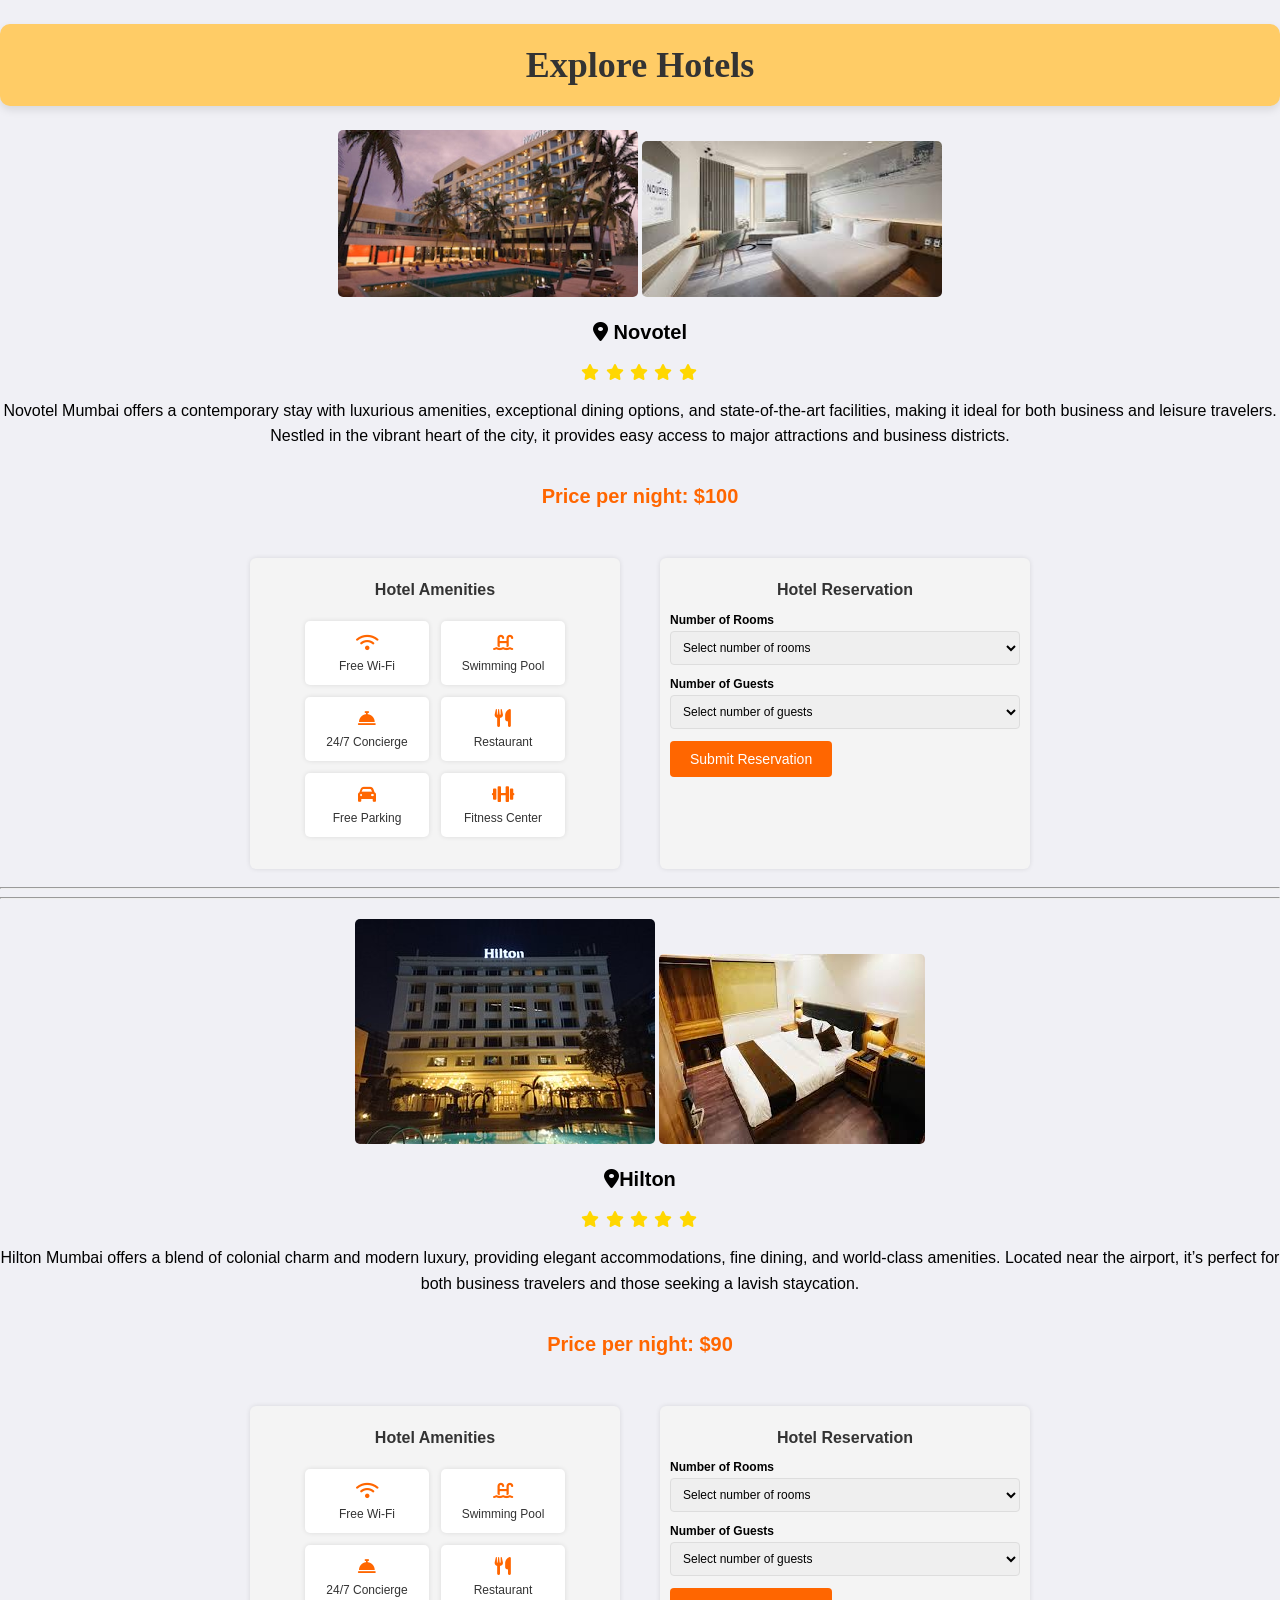
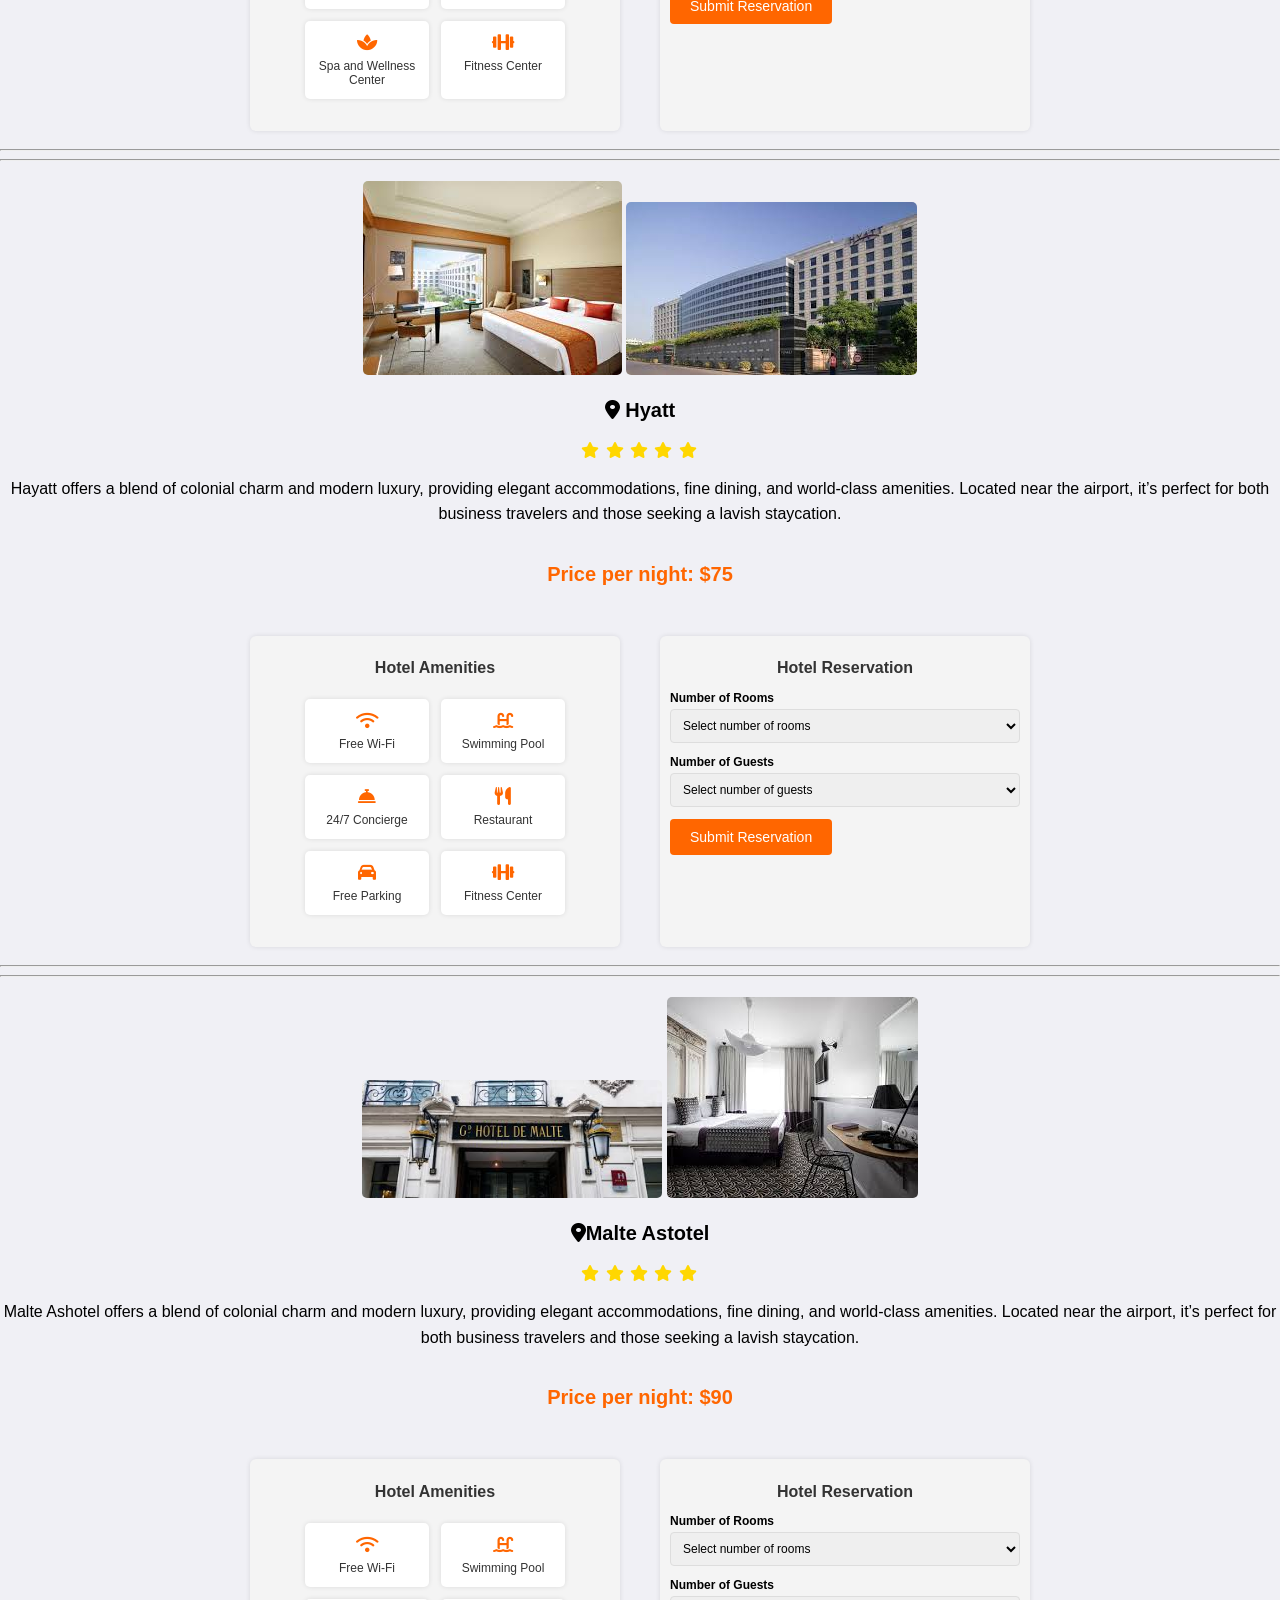
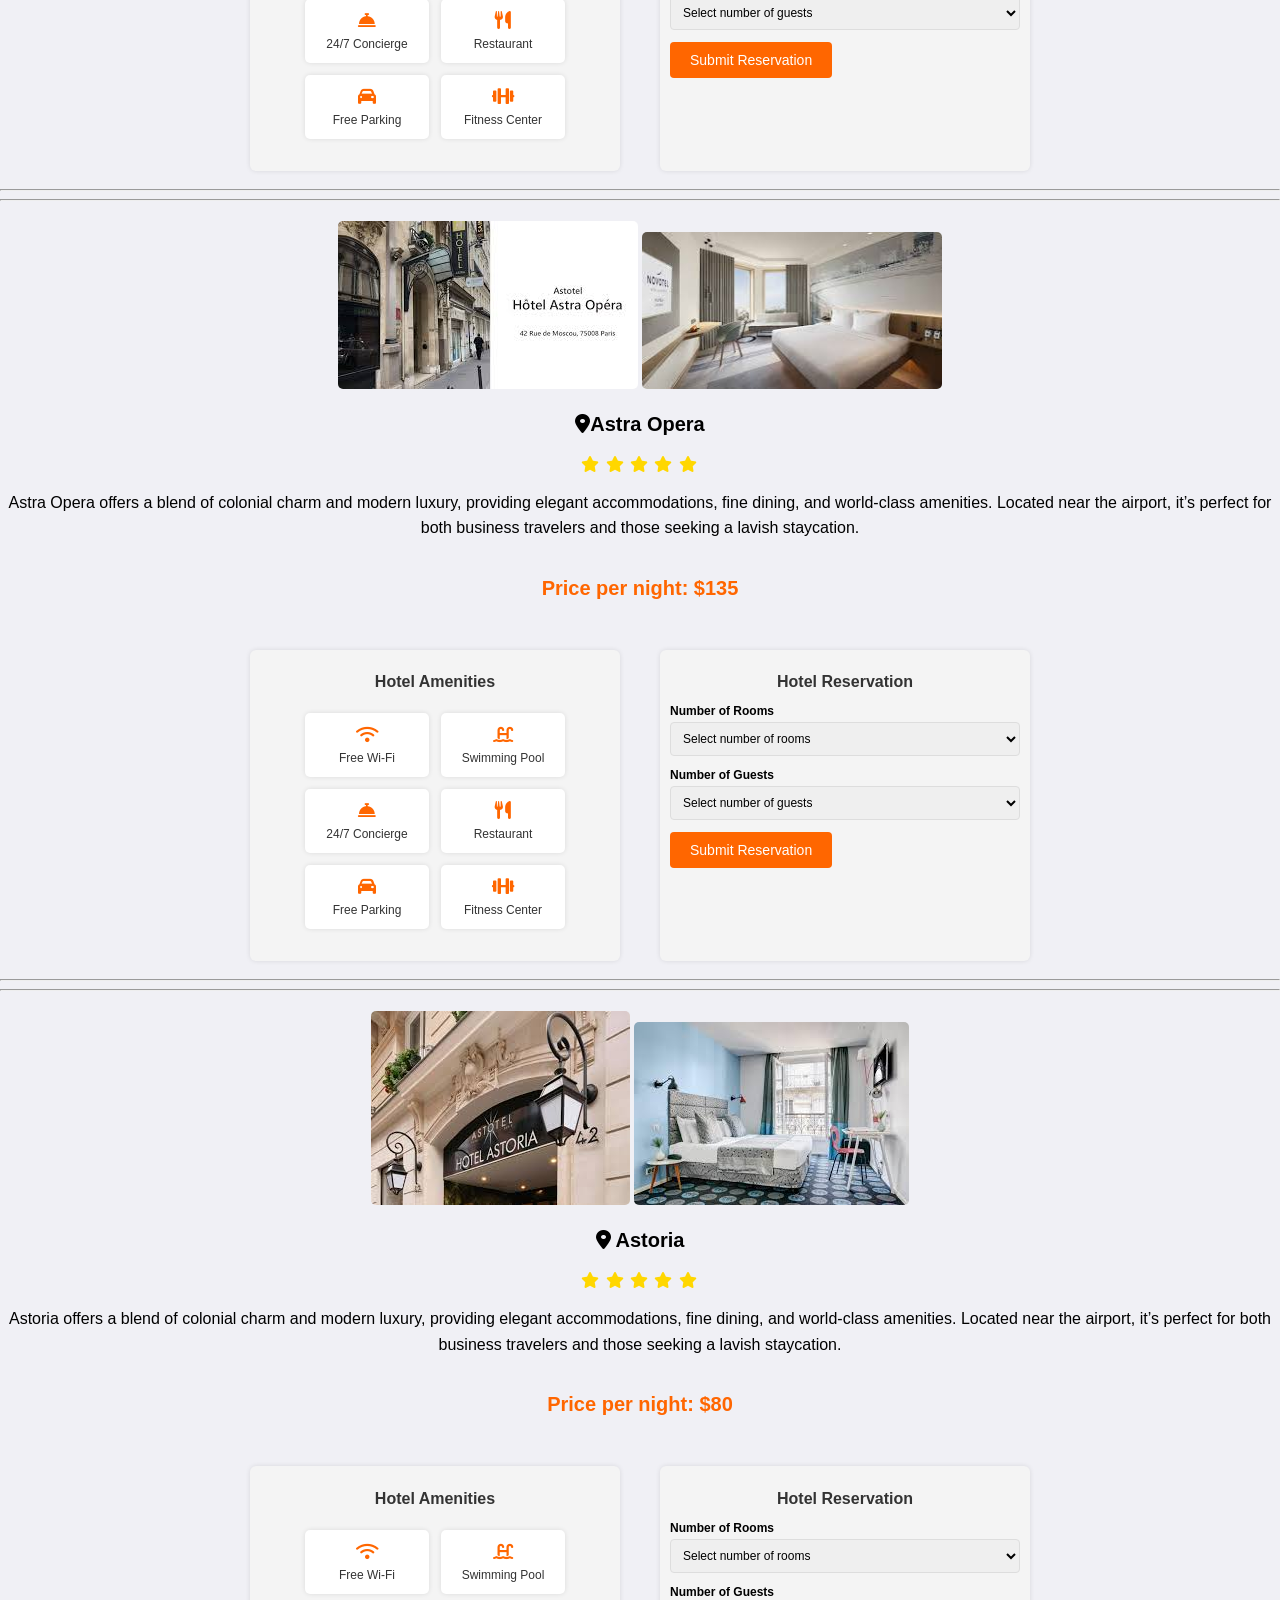
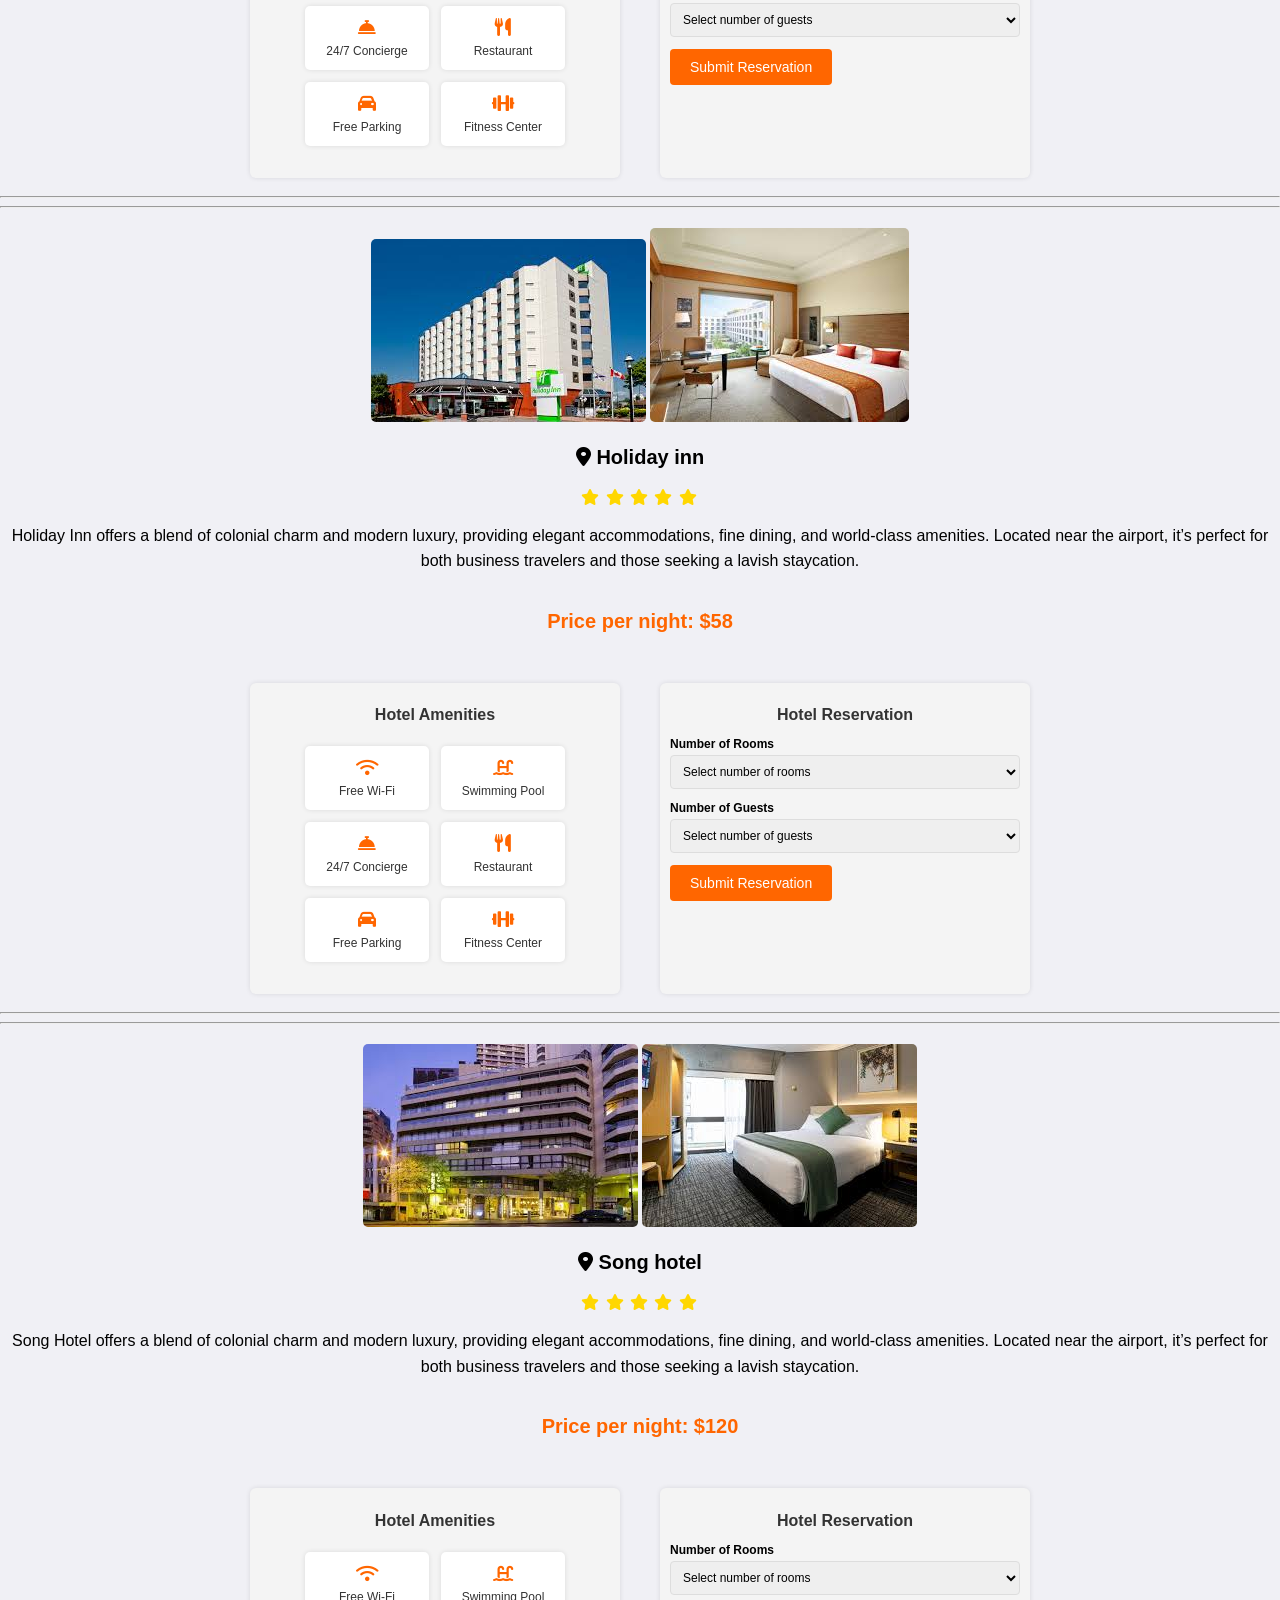
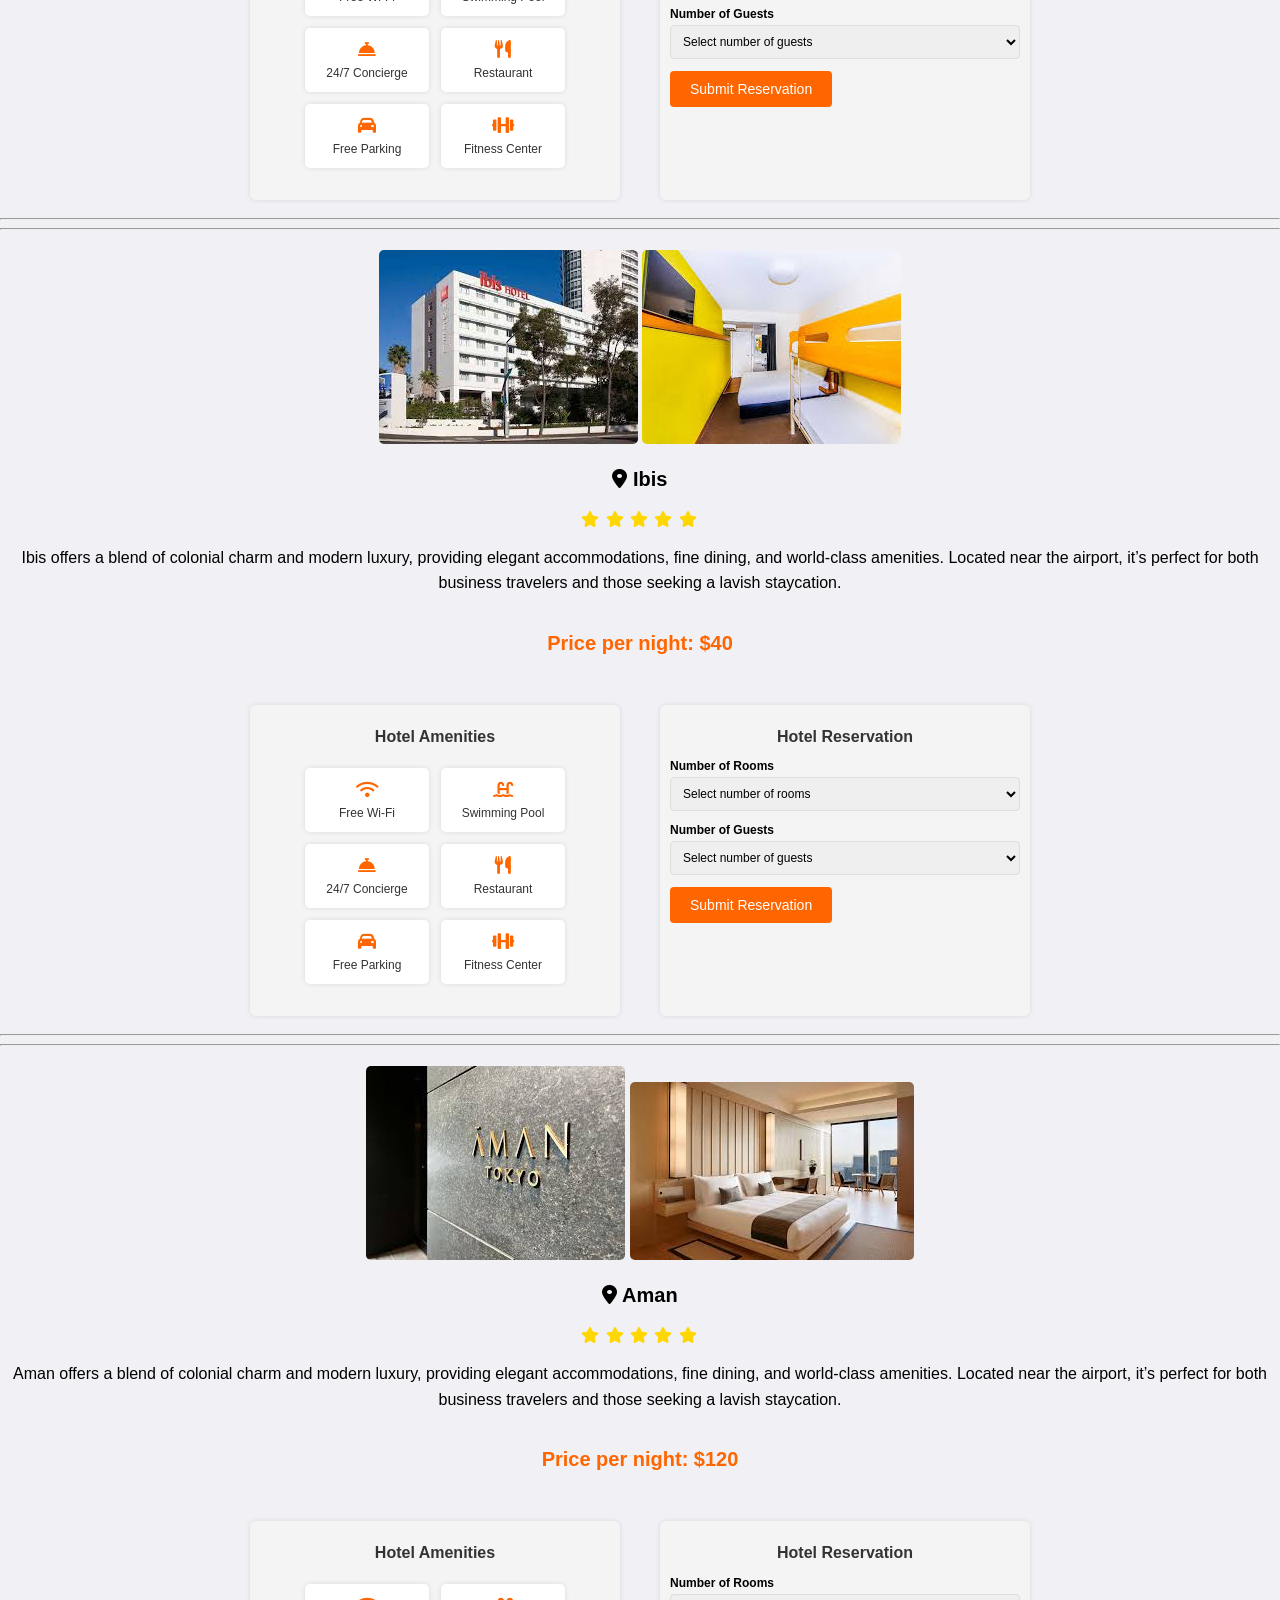
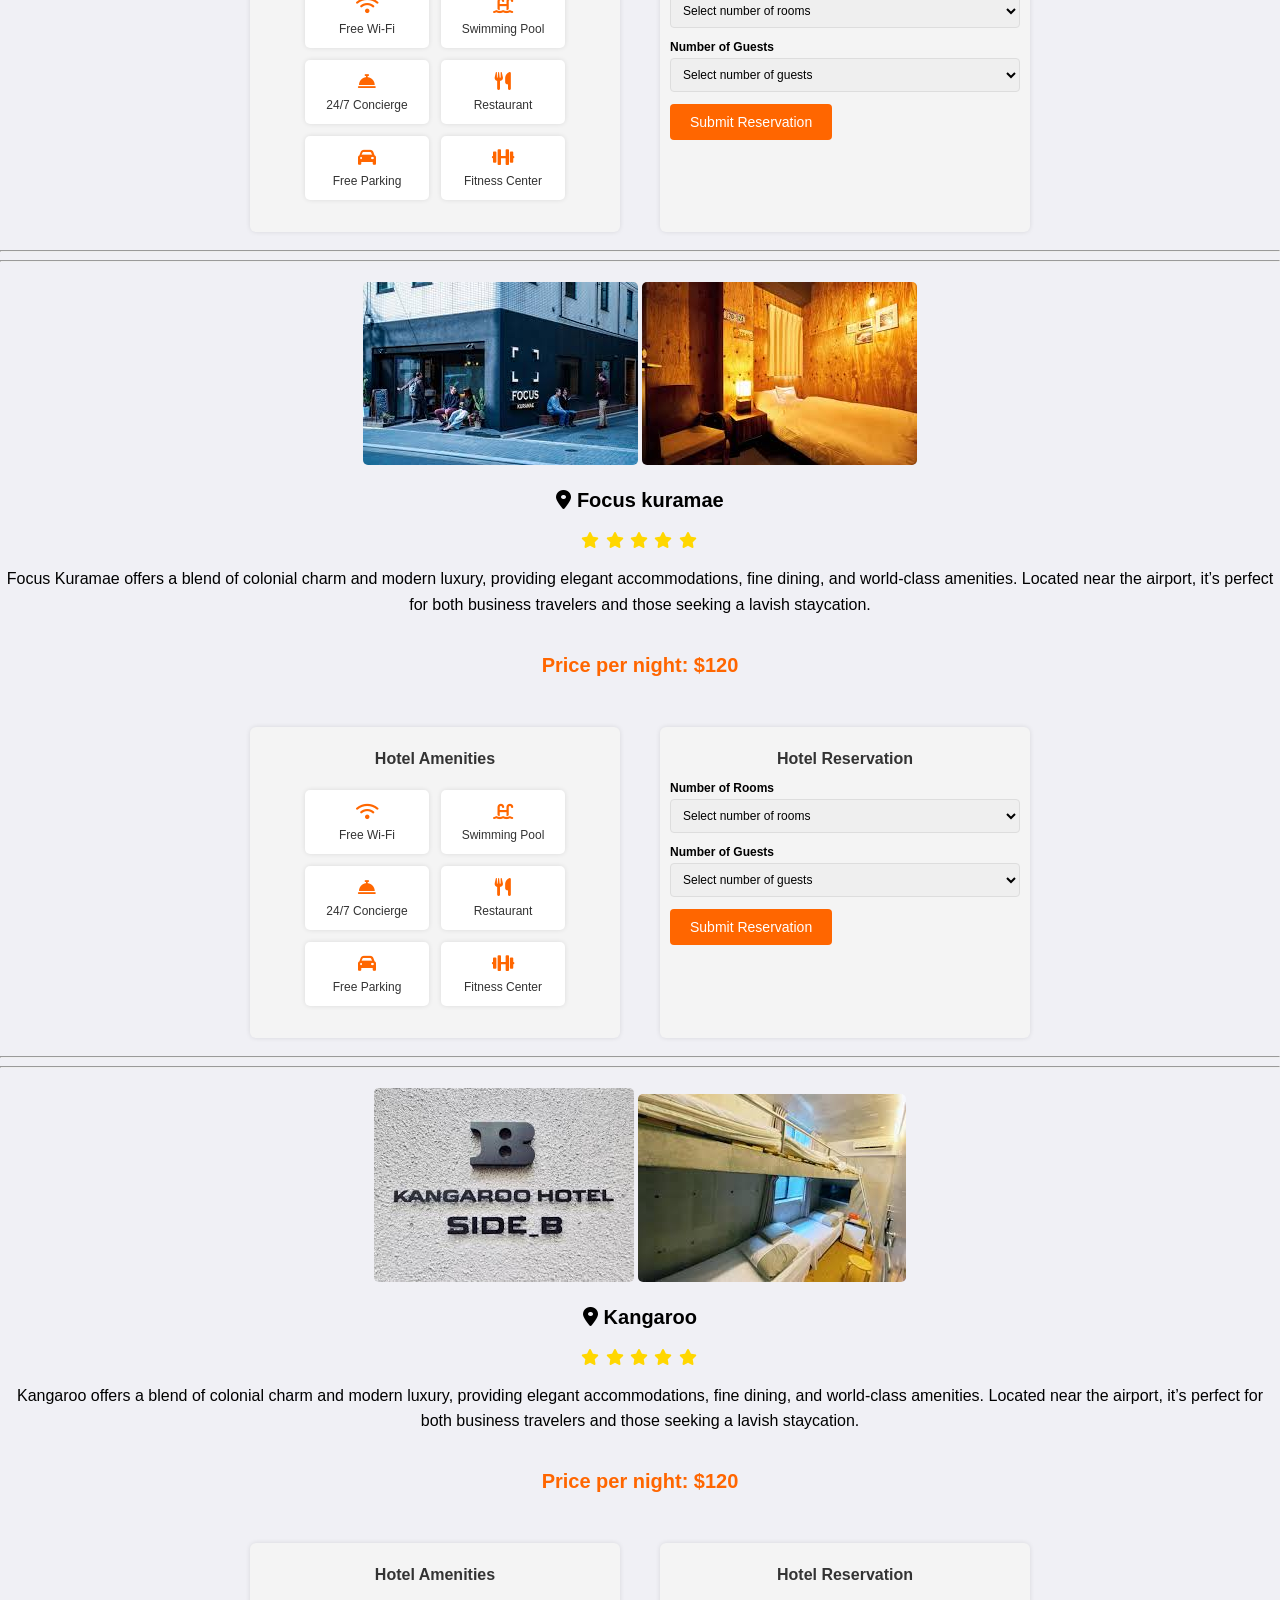
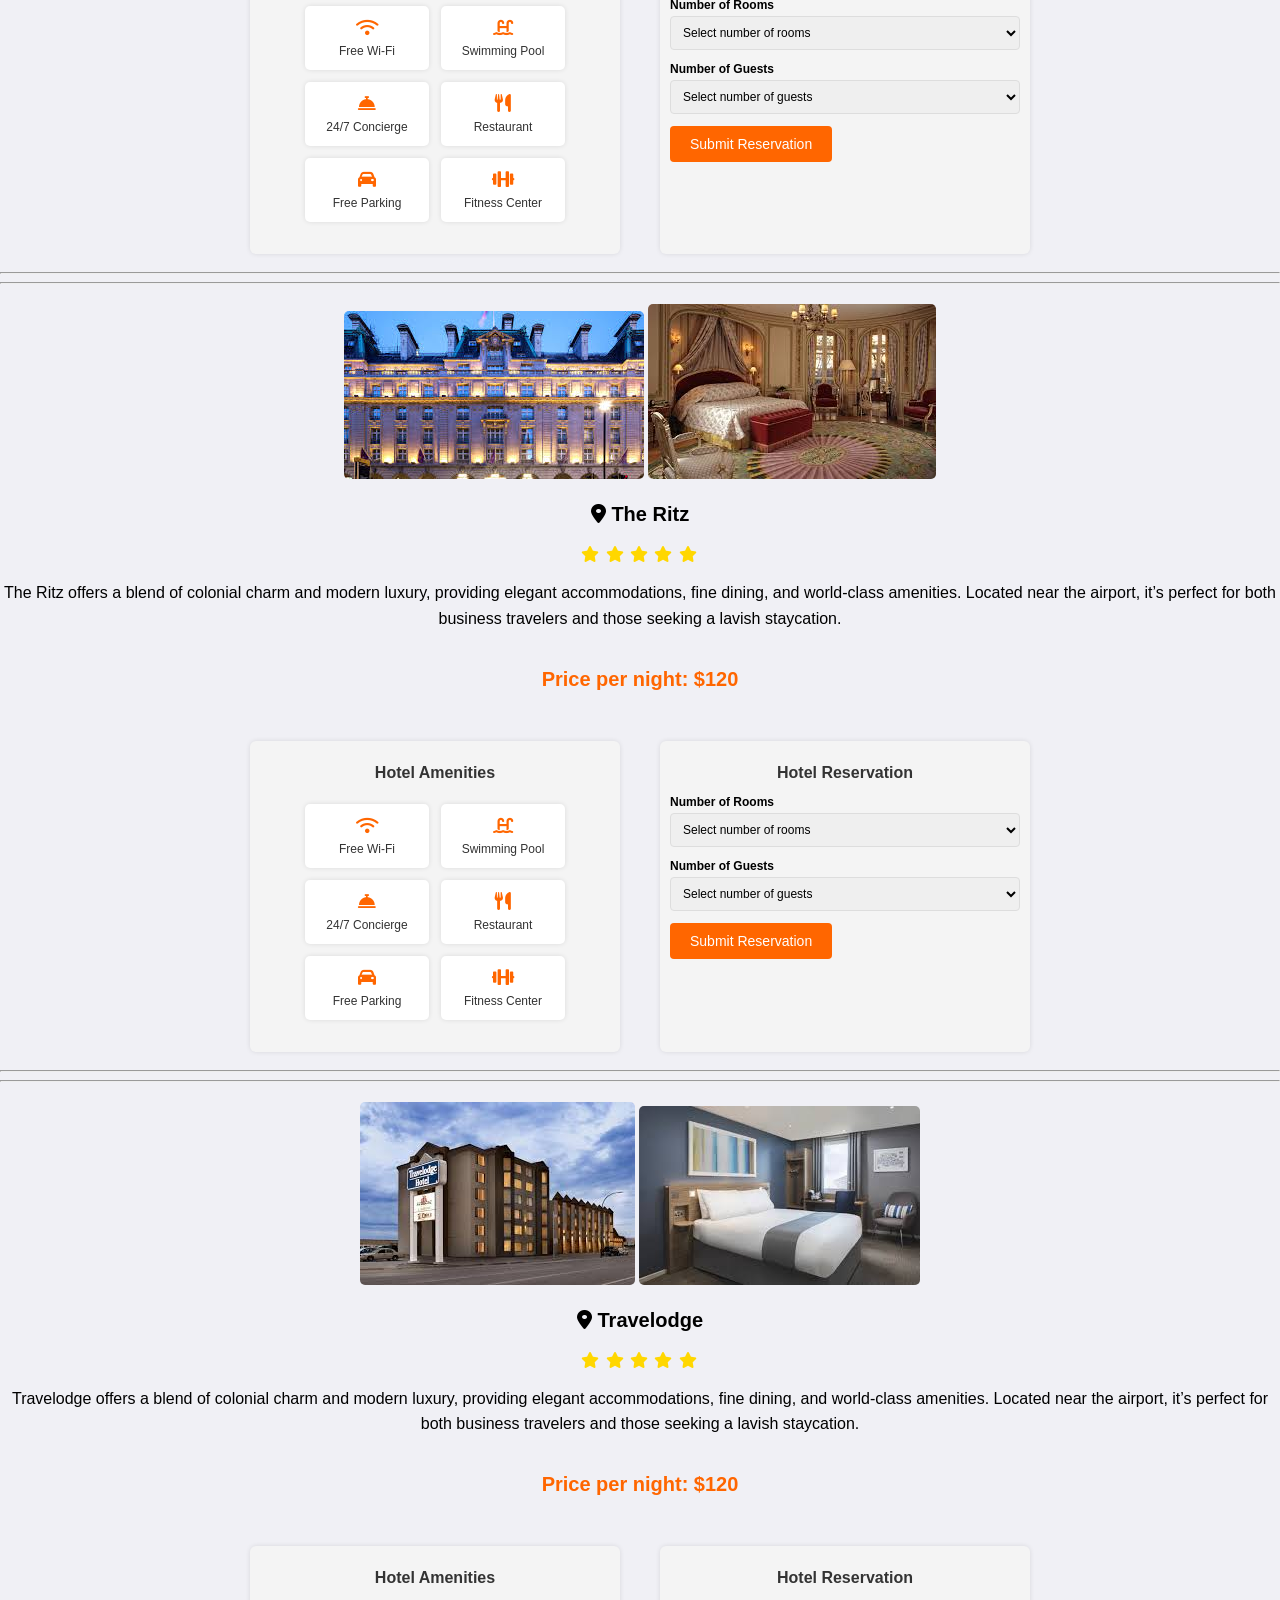
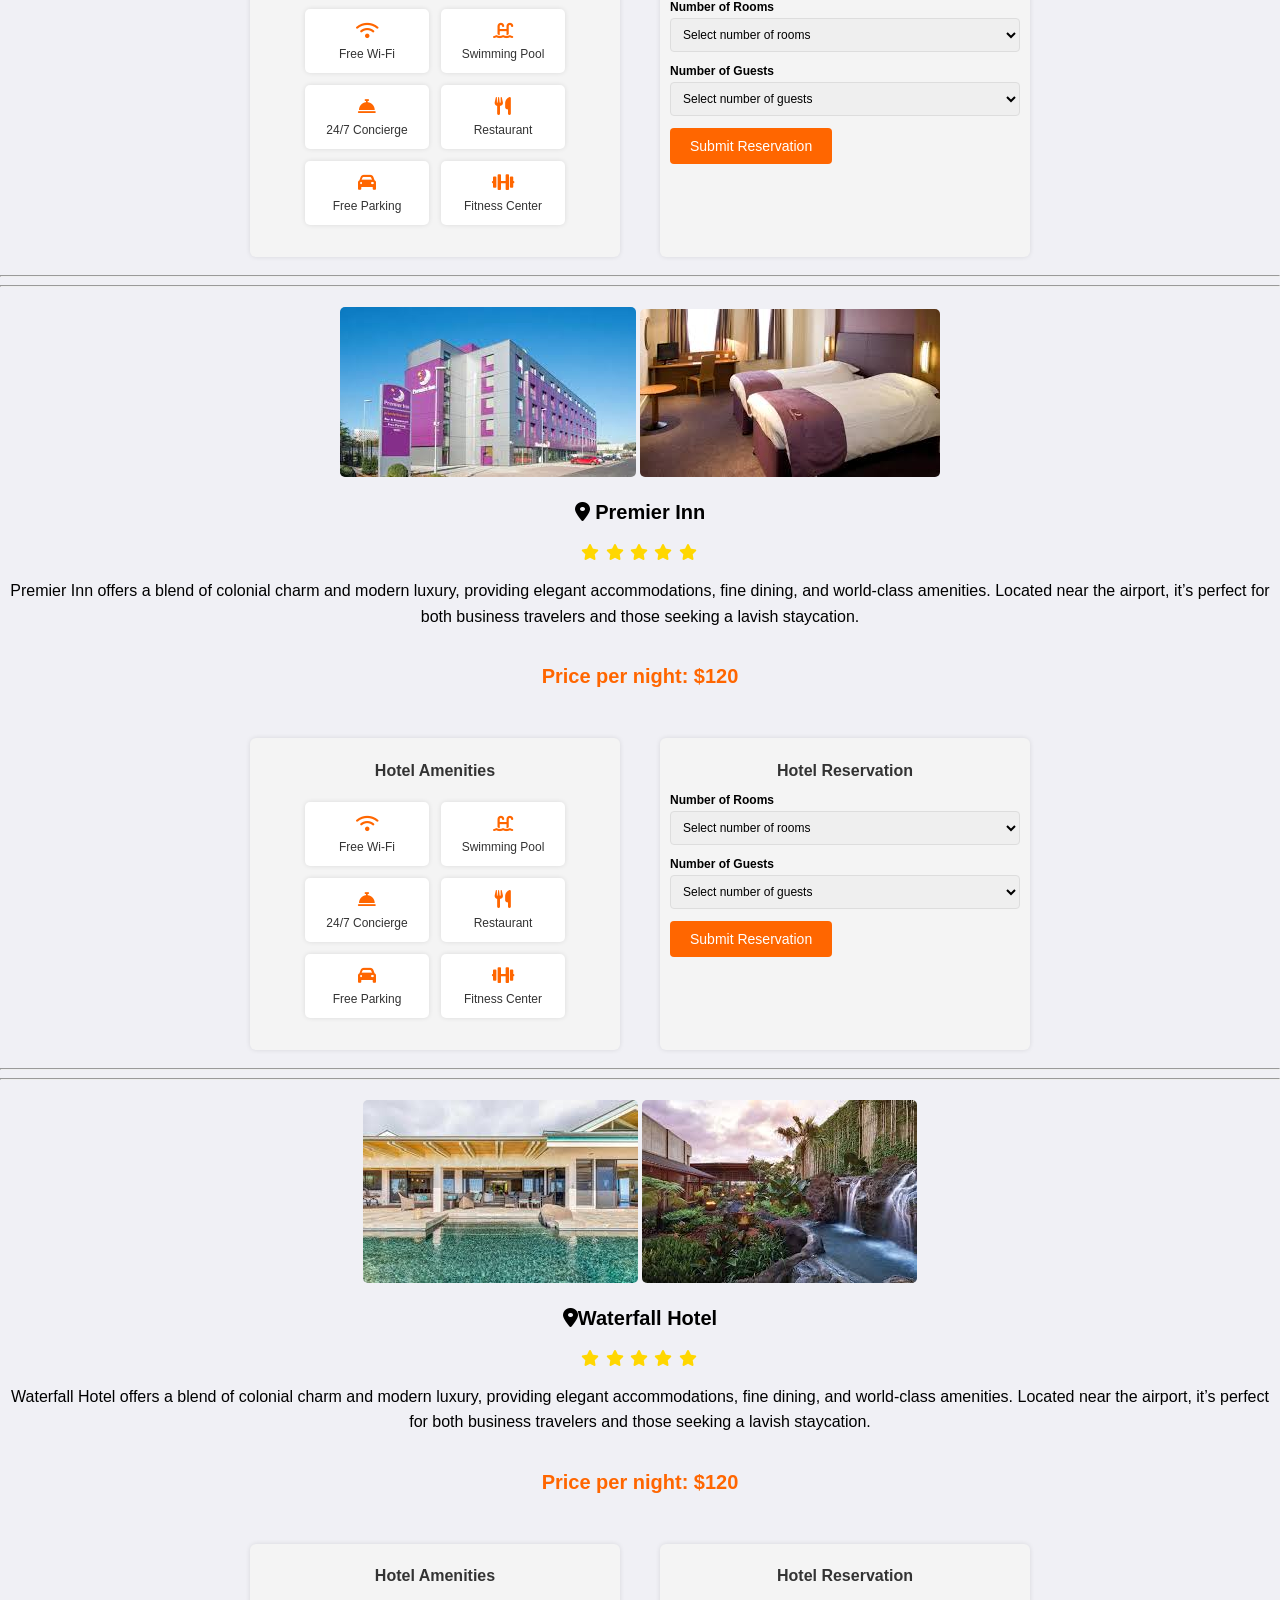
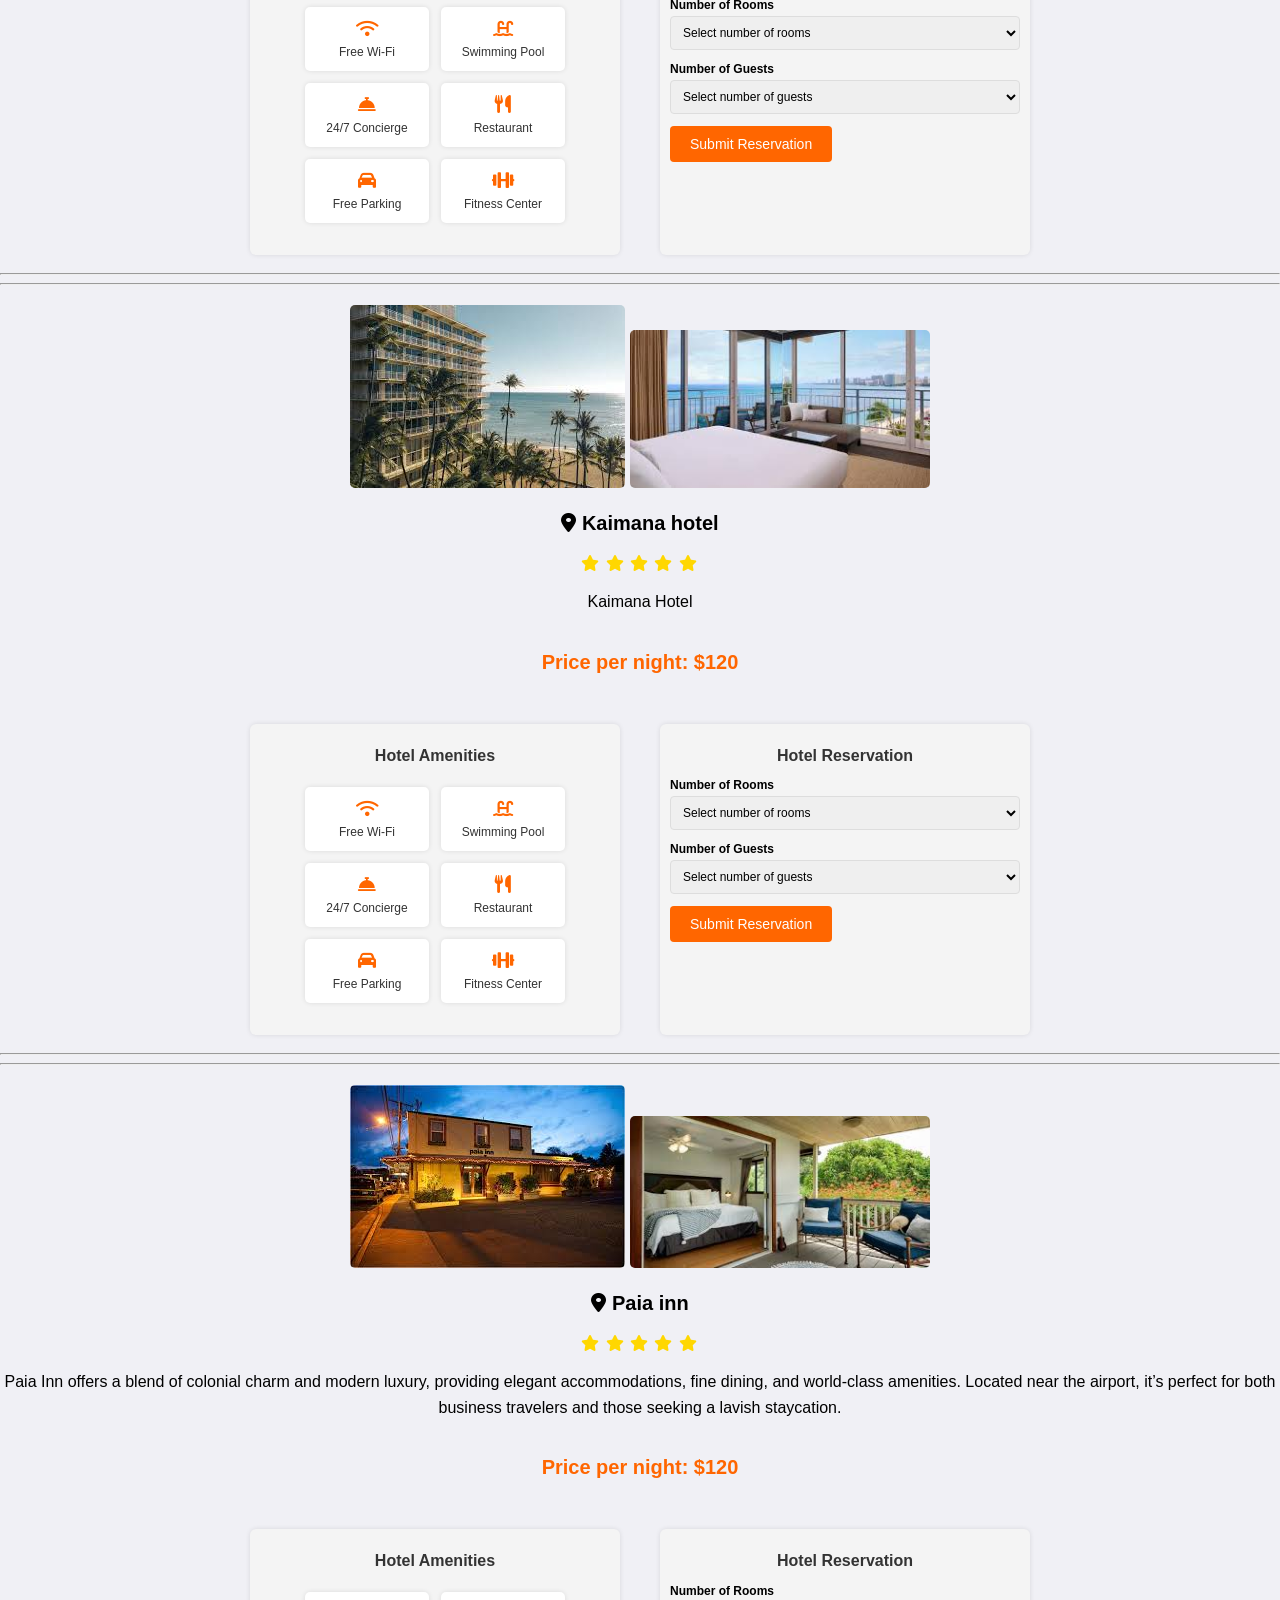
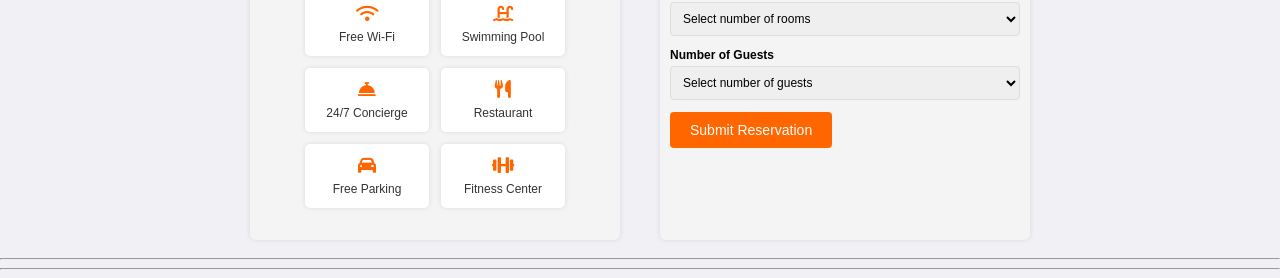
<file: VS/bookingPage.html>
<!DOCTYPE html>
<html lang="en">
<head>
    <meta charset="UTF-8">
    <meta http-equiv="X-UA-Compatible" content="IE=edge">
    <meta name="viewport" content="width=device-width, initial-scale=1.0">
    <title>Hotel Booking Page</title>
    <style>
 body {
          font-family: Arial, sans-serif;
          background-color: #f0f0f5; /* Light background color */
          margin: 0;
          padding: 0;
       }

       .container {
          display: flex;
          flex-direction: column; /* Stack items vertically */
          align-items: center; /* Center items horizontally */
          gap: 20px; /* Space between items */
          margin-top: 20px;
       }

       .container img {
          max-width: 300px; /* Set a width for the images */
          height: auto;
          border-radius: 5px;
       }

       .content {
          text-align: center; /* Center text within the content */
       }

       .stars i {
          color: #FFD700; /* Gold color for the stars */
          margin-right: 2px;
       }

       .content h3 {
          margin-top: 0;
          font-size: 20px;
       }

       p {
          line-height: 1.6; /* Better readability */
       }

       /* Add background color and styling for the heading */
       h1 {
          background-color: #ffcc66; /* Light yellow background */
          color: #333;
          padding: 20px;
          font-size: 36px;
          text-align: center;
          font-family: 'Georgia', serif; /* Elegant font for a fashionable look */
          border-radius: 10px;
          box-shadow: 0 4px 8px rgba(0, 0, 0, 0.1);
       }

       /* Centering section for amenities and reservation */
       .centered-section {
          display: flex;
          justify-content: center; /* Center the child elements */
          gap: 20px; /* Space between the two boxes */
          margin-top: 20px;
          width: 100%; /* Allow the section to take full width */
       }

       .amenities-section,
       .reservation-form {
          flex: 1; /* Allow both sections to take equal space */
          padding: 10px;
          background-color: #f4f4f4;
          margin: 10px; /* Adjust margin for spacing */
          border-radius: 6px;
          max-width: 350px; /* Set a max width for both boxes */
          box-shadow: 0 0 5px rgba(0, 0, 0, 0.1);
       }

       .amenities-section h2,
       .reservation-form h2 {
          text-align: center;
          color: #333;
          font-size: 16px;
       }

       .amenities-list {
          display: flex;
          flex-wrap: wrap;
          justify-content: center;
          list-style-type: none;
          padding: 0;
       }

       .amenities-list li {
          background-color: #fff;
          margin: 6px;
          padding: 12px;
          border-radius: 5px;
          box-shadow: 0 0 5px rgba(0, 0, 0, 0.1);
          width: 100px;
          text-align: center;
       }

       .amenities-list li i {
          font-size: 18px;
          color: orange;
        /* Orange color for amenities symbols */
       }
       .form-group {
            margin-bottom: 12px;
        }
        .form-group label {
            display: block;
            margin-bottom: 4px;
            font-weight: bold;
            font-size: 12px;
        }
        .form-group input, 
        .form-group select {
            width: 100%;
            padding: 8px;
            font-size: 12px;
            border: 1px solid #ddd;
            border-radius: 4px;

        }


       /* Price styling */
       .price {
          color: var(--orange); /* Orange color for the price */
          font-weight: bold;
          font-size: 18px;
       }
    </style>
    <link rel="stylesheet" href="https://cdnjs.cloudflare.com/ajax/libs/font-awesome/6.0.0-beta3/css/all.min.css">
</head>
<body>

<h1>Explore Hotels</h1>

<div class="container">
    <!-- Centered Images -->
    <div class="box">
        <img src="Novotel outside.jpg" alt="Novotel Room">
        <img src="Novotel inside.jpg" alt="Novotel Inside">
    </div>

    <!-- Content Section -->
    <div class="content">
        <h3><i class="fas fa-map-marker-alt"></i> Novotel</h3>
        <div class="stars">
            <i class="fas fa-star"></i>
            <i class="fas fa-star"></i>
            <i class="fas fa-star"></i>
            <i class="fas fa-star"></i>
            <i class="fas fa-star"></i>
        </div>
        <p>
            Novotel Mumbai offers a contemporary stay with luxurious amenities, exceptional dining options, and state-of-the-art facilities, making it ideal for both business and leisure travelers. Nestled in the vibrant heart of the city, it provides easy access to major attractions and business districts.
        </p>
    </div>
    
    <!-- Price Section -->
    <div class="content">
        <h3><span style="color: #FF6600;"> Price per night: $100</span></h3> <!-- Example price -->
    </div>
</div>

<!-- Centering section for side-by-side alignment -->
<div class="centered-section">
    <div class="amenities-section">
        <h2>Hotel Amenities</h2>
        <ul class="amenities-list">
            <li>
                <i class="fas fa-wifi"></i>
                <span>Free Wi-Fi</span>
            </li>
            <li>
                <i class="fas fa-swimming-pool"></i>
                <span>Swimming Pool</span>
            </li>
            <li>
                <i class="fas fa-concierge-bell"></i>
                <span>24/7 Concierge</span>
            </li>
            <li>
                <i class="fas fa-utensils"></i>
                <span>Restaurant</span>
            </li>
            <li>
                <i class="fas fa-car"></i>
                <span>Free Parking</span>
            </li>
            <li>
                <i class="fas fa-dumbbell"></i>
                <span>Fitness Center</span>
            </li>
        </ul>
    </div>

    <div class="reservation-form">
        <h2>Hotel Reservation</h2>
        
        <form action="#" method="POST">
            <!-- Number of Rooms -->
            <div class="form-group">
                <label for="rooms">Number of Rooms</label>
                <select id="rooms" name="rooms" required>
                    <option value="">Select number of rooms</option>
                    <option value="1">1 Room</option>
                    <option value="2">2 Rooms</option>
                    <option value="3">3 Rooms</option>
                    <option value="4">4 Rooms</option>
                    <option value="5">5 Rooms</option>
                    <option value="6">6 Rooms</option>
                </select>
            </div>

            <!-- Number of Guests -->
            <div class="form-group">
                <label for="guests">Number of Guests</label>
                <select id="guests" name="guests" required>
                    <option value="">Select number of guests</option>
                    <option value="1">1 Guest</option>
                    <option value="2">2 Guests</option>
                    <option value="3">3 Guests</option>
                    <option value="4">4 Guests</option>
                    <option value="5">5 Guests</option>
                    <option value="6">6 Guests</option>
                    <option value="7">7 Guests</option>
                    <option value="8">8 Guests</option>
                </select>
            </div>

            <!-- Submit Button 
            <form action="customer_details.html" method="GET">
            <div class="form-group">
    
                <button type="submit"> Submit Reservation</button>
            </div>-->
            <style>
                .btn {
                    display: inline-block;
                    background-color: #FF6600; /* Orange color */
                    color: white;
                    padding: 10px 20px;
                    text-align: center;
                    text-decoration: none;
                    font-size: 14px;
                    border-radius: 4px;
                    cursor: pointer;
                    border: none;
                }
            
                .btn:hover {
                    background-color: #e65c00; /* Darker shade of orange on hover */
                }
            </style>
            <a href="customer_details.html" class="btn">Submit Reservation</a>

        </form>
        
    </div>
</div>

</body>
</html>


    <style>
        body {
            font-family: Arial, sans-serif;
        }
        .container {
            display: flex;
            flex-direction: column; /* Stack items vertically */
            align-items: center; /* Center items horizontally */
            gap: 20px; /* Space between items */
            margin-top: 20px;
        }
        .container img {
            max-width: 300px; /* Set a width for the images */
            height: auto;
            border-radius: 5px;
        }
        .content {
            text-align: center; /* Center text within the content */
        }
        .stars i {
            color: #FFD700; /* Gold color for the stars */
            margin-right: 2px;
        }
        .content h3 {
            margin-top: 0;
        }
        p {
            line-height: 1.6; /* Better readability */
        }

        /* Centering section for amenities and reservation */
        .amenities-list i {
    color: #FF6600 !important; /* Force the orange color for all icons */
}

.amenities-list li {
    background-color: #fff;
    margin: 6px;
    padding: 12px;
    border-radius: 5px;
    box-shadow: 0 0 5px rgba(0, 0, 0, 0.1);
    width: 100px;
    text-align: center;
    color: #333;
}

.amenities-list li span {
    display: block;
    margin-top: 6px;
    font-size: 12px;
    color: #333;
}

        .form-group {
            margin-bottom: 12px;
        }
        .form-group label {
            display: block;
            margin-bottom: 4px;
            font-weight: bold;
            font-size: 12px;
        }
        .form-group input, 
        .form-group select {
            width: 100%;
            padding: 8px;
            font-size: 12px;
            border: 1px solid #ddd;
            border-radius: 4px;
        }
       
    </style>
    <link rel="stylesheet" href="https://cdnjs.cloudflare.com/ajax/libs/font-awesome/6.0.0-beta3/css/all.min.css">
</head>
<body>

<hr><hr>
</body>

<div class="container">
    <!-- Centered Images -->
    <div class="box">
        <img src="hilton outside.jpg" alt="hilton outside">
        <img src="hilton inside.jpeg" alt="hilton inside">
    </div>

    <!-- Content Section -->
    <div class="content">
        <h3><i class="fas fa-map-marker-alt"></i>Hilton </h3>
        <div class="stars">
            <i class="fas fa-star"></i>
            <i class="fas fa-star"></i>
            <i class="fas fa-star"></i>
            <i class="fas fa-star"></i>
            <i class="fas fa-star"></i>
        </div>
        <p>
            Hilton Mumbai offers a blend of colonial charm and modern luxury, providing elegant accommodations, fine dining, and world-class amenities. Located near the airport, it’s perfect for both business travelers and those seeking a lavish staycation.
        </p>
    </div>
    
    <!-- Price Section -->
    <div class="content">
        <h3><span style="color: #FF6600;"> Price per night: $90</span></h3><!-- Example price -->
        
        
    
    </div>

</div>

<!-- Centering section for side-by-side alignment -->
<div class="centered-section">
    <div class="amenities-section">
        <h2>Hotel Amenities</h2>
        <ul class="amenities-list">
            <li>
                <i class="fas fa-wifi"></i>
                <span>Free Wi-Fi</span>
            </li>
            <li>
                <i class="fas fa-swimming-pool"></i>
                <span>Swimming Pool</span>
            </li>
            <li>
                <i class="fas fa-concierge-bell"></i>
                <span>24/7 Concierge</span>
            </li>
            <li>
                <i class="fas fa-utensils"></i>
                <span>Restaurant</span>
            </li>
            <li>
                <i class="fas fa-spa"></i>
                <span>Spa and Wellness Center</span>
            </li>
            <li>
                <i class="fas fa-dumbbell"></i>
                <span>Fitness Center</span>
            </li>
            
        </ul>
    </div>

    <div class="reservation-form">
        <h2>Hotel Reservation</h2>
        
        <form action="#" method="POST">
            <!-- Number of Rooms -->
            <div class="form-group">
                <label for="rooms">Number of Rooms</label>
                <select id="rooms" name="rooms" required>
                    <option value="">Select number of rooms</option>
                    <option value="1">1 Room</option>
                    <option value="2">2 Rooms</option>
                    <option value="3">3 Rooms</option>
                    <option value="4">4 Rooms</option>
                    <option value="5">5 Rooms</option>
                    <option value="6">6 Rooms</option>
                </select>
            </div>

            <!-- Number of Guests -->
            <div class="form-group">
                <label for="guests">Number of Guests</label>
                <select id="guests" name="guests" required>
                    <option value="">Select number of guests</option>
                    <option value="1">1 Guest</option>
                    <option value="2">2 Guests</option>
                    <option value="3">3 Guests</option>
                    <option value="4">4 Guests</option>
                    <option value="5">5 Guests</option>
                    <option value="6">6 Guests</option>
                    <option value="7">7 Guests</option>
                    <option value="8">8 Guests</option>
                </select>
            </div>

            <style>
                .btn {
                    display: inline-block;
                    background-color: #FF6600; /* Orange color */
                    color: white;
                    padding: 10px 20px;
                    text-align: center;
                    text-decoration: none;
                    font-size: 14px;
                    border-radius: 4px;
                    cursor: pointer;
                    border: none;
                }
            
                .btn:hover {
                    background-color: #e65c00; /* Darker shade of orange on hover */
                }
            </style>
            <a href="customer_details.html" class="btn">Submit Reservation</a>

        </form>
    </div>
    
</div>
<hr></hr>
<hr></hr>




</body>
</html>
<style>
    body {
        font-family: Arial, sans-serif;
    }
    .container {
        display: flex;
        flex-direction: column; /* Stack items vertically */
        align-items: center; /* Center items horizontally */
        gap: 20px; /* Space between items */
        margin-top: 20px;
    }
    .container img {
        max-width: 300px; /* Set a width for the images */
        height: auto;
        border-radius: 5px;
    }
    .content {
        text-align: center; /* Center text within the content */
    }
    .stars i {
        color: #FFD700; /* Gold color for the stars */
        margin-right: 2px;
    }
    .content h3 {
        margin-top: 0;
    }
    p {
        line-height: 1.6; /* Better readability */
    }

    /* Centering section for amenities and reservation */
    .amenities-list i {
    color: #FF6600 !important; /* Force the orange color for all icons */
}

.amenities-list li {
    background-color: #fff;
    margin: 6px;
    padding: 12px;
    border-radius: 5px;
    box-shadow: 0 0 5px rgba(0, 0, 0, 0.1);
    width: 100px;
    text-align: center;
    color: #333;
}

.amenities-list li span {
    display: block;
    margin-top: 6px;
    font-size: 12px;
    color: #333;
}

    .form-group {
        margin-bottom: 12px;
    }
    .form-group label {
        display: block;
        margin-bottom: 4px;
        font-weight: bold;
        font-size: 12px;
    }
    .form-group input, 
    .form-group select {
        width: 100%;
        padding: 8px;
        font-size: 12px;
        border: 1px solid #ddd;
        border-radius: 4px;
    }
   
</style>
<link rel="stylesheet" href="https://cdnjs.cloudflare.com/ajax/libs/font-awesome/6.0.0-beta3/css/all.min.css">
</head>
<body>



<div class="container">
<!-- Centered Images -->
<div class="box">
    <img src="hyatt inside.jpeg" alt="hyatt inside">
    <img src="hyatt outside.jpeg" alt="hyatt outside">
</div>

<!-- Content Section -->
<div class="content">
    <h3><i class="fas fa-map-marker-alt"></i> Hyatt</h3>
    <div class="stars">
        <i class="fas fa-star"></i>
        <i class="fas fa-star"></i>
        <i class="fas fa-star"></i>
        <i class="fas fa-star"></i>
        <i class="fas fa-star"></i>
    </div>
    <p>
        Hayatt offers a blend of colonial charm and modern luxury, providing elegant accommodations, fine dining, and world-class amenities. Located near the airport, it’s perfect for both business travelers and those seeking a lavish staycation.
        </p>
    </p>
</div>

<!-- Price Section -->
<div class="content">
    <h3><span style="color: #FF6600;"> Price per night: $75</span></h3>
    
    

</div>

</div>

<!-- Centering section for side-by-side alignment -->
<div class="centered-section">
<div class="amenities-section">
    <h2>Hotel Amenities</h2>
    <ul class="amenities-list">
        <li>
            <i class="fas fa-wifi"></i>
            <span>Free Wi-Fi</span>
        </li>
        <li>
            <i class="fas fa-swimming-pool"></i>
            <span>Swimming Pool</span>
        </li>
        <li>
            <i class="fas fa-concierge-bell"></i>
            <span>24/7 Concierge</span>
        </li>
        <li>
            <i class="fas fa-utensils"></i>
            <span>Restaurant</span>
        </li>
        <li>
            <i class="fas fa-car"></i>
            <span>Free Parking</span>
        </li>
        <li>
            <i class="fas fa-dumbbell"></i>
            <span>Fitness Center</span>
        </li>
        
    </ul>
</div>

<div class="reservation-form">
    <h2>Hotel Reservation</h2>
    
    <form action="#" method="POST">
        <!-- Number of Rooms -->
        <div class="form-group">
            <label for="rooms">Number of Rooms</label>
            <select id="rooms" name="rooms" required>
                <option value="">Select number of rooms</option>
                <option value="1">1 Room</option>
                <option value="2">2 Rooms</option>
                <option value="3">3 Rooms</option>
                <option value="4">4 Rooms</option>
                <option value="5">5 Rooms</option>
                <option value="6">6 Rooms</option>
            </select>
        </div>

        <!-- Number of Guests -->
        <div class="form-group">
            <label for="guests">Number of Guests</label>
            <select id="guests" name="guests" required>
                <option value="">Select number of guests</option>
                <option value="1">1 Guest</option>
                <option value="2">2 Guests</option>
                <option value="3">3 Guests</option>
                <option value="4">4 Guests</option>
                <option value="5">5 Guests</option>
                <option value="6">6 Guests</option>
                <option value="7">7 Guests</option>
                <option value="8">8 Guests</option>
            </select>
        </div>
        <style>
            .btn {
                display: inline-block;
                background-color: #FF6600; /* Orange color */
                color: white;
                padding: 10px 20px;
                text-align: center;
                text-decoration: none;
                font-size: 14px;
                border-radius: 4px;
                cursor: pointer;
                border: none;
            }
        
            .btn:hover {
                background-color: #e65c00; /* Darker shade of orange on hover */
            }
        </style>
        <a href="customer_details.html" class="btn">Submit Reservation</a>

    </form>
</div>

</div>
<hr></hr>
<hr></hr>
<style>
    body {
        font-family: Arial, sans-serif;
    }
    .container {
        display: flex;
        flex-direction: column; /* Stack items vertically */
        align-items: center; /* Center items horizontally */
        gap: 20px; /* Space between items */
        margin-top: 20px;
    }
    .container img {
        max-width: 300px; /* Set a width for the images */
        height: auto;
        border-radius: 5px;
    }
    .content {
        text-align: center; /* Center text within the content */
    }
    .stars i {
        color: #FFD700; /* Gold color for the stars */
        margin-right: 2px;
    }
    .content h3 {
        margin-top: 0;
    }
    p {
        line-height: 1.6; /* Better readability */
    }

    /* Centering section for amenities and reservation */
    .amenities-list i {
    color: #FF6600 !important; /* Force the orange color for all icons */
}

.amenities-list li {
    background-color: #fff;
    margin: 6px;
    padding: 12px;
    border-radius: 5px;
    box-shadow: 0 0 5px rgba(0, 0, 0, 0.1);
    width: 100px;
    text-align: center;
    color: #333;
}

.amenities-list li span {
    display: block;
    margin-top: 6px;
    font-size: 12px;
    color: #333;
}
    .form-group {
        margin-bottom: 12px;
    }
    .form-group label {
        display: block;
        margin-bottom: 4px;
        font-weight: bold;
        font-size: 12px;
    }
    .form-group input, 
    .form-group select {
        width: 100%;
        padding: 8px;
        font-size: 12px;
        border: 1px solid #ddd;
        border-radius: 4px;
    }
   
</style>
<link rel="stylesheet" href="https://cdnjs.cloudflare.com/ajax/libs/font-awesome/6.0.0-beta3/css/all.min.css">
</head>
<body>

<div class="container">
<!-- Centered Images -->
<div class="box">
    <img src="malte astotel outside.jpeg" alt="malte astotel outside">
    <img src="malte astotel.jpeg" alt="malte astotel">
</div>

<!-- Content Section -->
<div class="content">
    <h3><i class="fas fa-map-marker-alt"></i>Malte Astotel</h3>
    <div class="stars">
        <i class="fas fa-star"></i>
        <i class="fas fa-star"></i>
        <i class="fas fa-star"></i>
        <i class="fas fa-star"></i>
        <i class="fas fa-star"></i>
    </div>
    <p>
      Malte Ashotel offers a blend of colonial charm and modern luxury, providing elegant accommodations, fine dining, and world-class amenities. Located near the airport, it’s perfect for both business travelers and those seeking a lavish staycation.
        </p>
    </p>
</div>

<!-- Price Section -->
<div class="content">
    <h3><span style="color: #FF6600;"> Price per night: $90</span></h3>
    
    

</div>

</div>

<!-- Centering section for side-by-side alignment -->
<div class="centered-section">
<div class="amenities-section">
    <h2>Hotel Amenities</h2>
    <ul class="amenities-list">
        <li>
            <i class="fas fa-wifi"></i>
            <span>Free Wi-Fi</span>
        </li>
        <li>
            <i class="fas fa-swimming-pool"></i>
            <span>Swimming Pool</span>
        </li>
        <li>
            <i class="fas fa-concierge-bell"></i>
            <span>24/7 Concierge</span>
        </li>
        <li>
            <i class="fas fa-utensils"></i>
            <span>Restaurant</span>
        </li>
        <li>
            <i class="fas fa-car"></i>
            <span>Free Parking</span>
        </li>
        <li>
            <i class="fas fa-dumbbell"></i>
            <span>Fitness Center</span>
        </li>
        
    </ul>
</div>

<div class="reservation-form">
    <h2>Hotel Reservation</h2>
    
    <form action="#" method="POST">
        <!-- Number of Rooms -->
        <div class="form-group">
            <label for="rooms">Number of Rooms</label>
            <select id="rooms" name="rooms" required>
                <option value="">Select number of rooms</option>
                <option value="1">1 Room</option>
                <option value="2">2 Rooms</option>
                <option value="3">3 Rooms</option>
                <option value="4">4 Rooms</option>
                <option value="5">5 Rooms</option>
                <option value="6">6 Rooms</option>
            </select>
        </div>

        <!-- Number of Guests -->
        <div class="form-group">
            <label for="guests">Number of Guests</label>
            <select id="guests" name="guests" required>
                <option value="">Select number of guests</option>
                <option value="1">1 Guest</option>
                <option value="2">2 Guests</option>
                <option value="3">3 Guests</option>
                <option value="4">4 Guests</option>
                <option value="5">5 Guests</option>
                <option value="6">6 Guests</option>
                <option value="7">7 Guests</option>
                <option value="8">8 Guests</option>
            </select>
        </div>
        <style>
            .btn {
                display: inline-block;
                background-color: #FF6600; /* Orange color */
                color: white;
                padding: 10px 20px;
                text-align: center;
                text-decoration: none;
                font-size: 14px;
                border-radius: 4px;
                cursor: pointer;
                border: none;
            }
        
            .btn:hover {
                background-color: #e65c00; /* Darker shade of orange on hover */
            }
        </style>
        <a href="customer_details.html" class="btn">Submit Reservation</a>

    </form>
</div>

</div>
<hr></hr>
<hr></hr>
<style>
    body {
        font-family: Arial, sans-serif;
    }
    .container {
        display: flex;
        flex-direction: column; /* Stack items vertically */
        align-items: center; /* Center items horizontally */
        gap: 20px; /* Space between items */
        margin-top: 20px;
    }
    .container img {
        max-width: 300px; /* Set a width for the images */
        height: auto;
        border-radius: 5px;
    }
    .content {
        text-align: center; /* Center text within the content */
    }
    .stars i {
        color: #FFD700; /* Gold color for the stars */
        margin-right: 2px;
    }
    .content h3 {
        margin-top: 0;
    }
    p {
        line-height: 1.6; /* Better readability */
    }

    /* Centering section for amenities and reservation */
    .amenities-list i {
    color: #FF6600 !important; /* Force the orange color for all icons */
}

.amenities-list li {
    background-color: #fff;
    margin: 6px;
    padding: 12px;
    border-radius: 5px;
    box-shadow: 0 0 5px rgba(0, 0, 0, 0.1);
    width: 100px;
    text-align: center;
    color: #333;
}

.amenities-list li span {
    display: block;
    margin-top: 6px;
    font-size: 12px;
    color: #333;
}

    .form-group {
        margin-bottom: 12px;
    }
    .form-group label {
        display: block;
        margin-bottom: 4px;
        font-weight: bold;
        font-size: 12px;
    }
    .form-group input, 
    .form-group select {
        width: 100%;
        padding: 8px;
        font-size: 12px;
        border: 1px solid #ddd;
        border-radius: 4px;
    }
 
</style>
<link rel="stylesheet" href="https://cdnjs.cloudflare.com/ajax/libs/font-awesome/6.0.0-beta3/css/all.min.css">
</head>
<body>

<div class="container">
<!-- Centered Images -->
<div class="box">
    <img src="astra opera.jpeg" alt="astra opera">
    <img src="Novotel inside.jpg" alt="Novotel Inside">
</div>

<!-- Content Section -->
<div class="content">
    <h3><i class="fas fa-map-marker-alt"></i>Astra Opera</h3>
    <div class="stars">
        <i class="fas fa-star"></i>
        <i class="fas fa-star"></i>
        <i class="fas fa-star"></i>
        <i class="fas fa-star"></i>
        <i class="fas fa-star"></i>
    </div>
    <p>
       Astra Opera offers a blend of colonial charm and modern luxury, providing elegant accommodations, fine dining, and world-class amenities. Located near the airport, it’s perfect for both business travelers and those seeking a lavish staycation.
    </p>
    </p>
</div>

<!-- Price Section -->
<div class="content">
    <h3><span style="color: #FF6600;"> Price per night: $135</span></h3>
    
    

</div>

</div>

<!-- Centering section for side-by-side alignment -->
<div class="centered-section">
<div class="amenities-section">
    <h2>Hotel Amenities</h2>
    <ul class="amenities-list">
        <li>
            <i class="fas fa-wifi"></i>
            <span>Free Wi-Fi</span>
        </li>
        <li>
            <i class="fas fa-swimming-pool"></i>
            <span>Swimming Pool</span>
        </li>
        <li>
            <i class="fas fa-concierge-bell"></i>
            <span>24/7 Concierge</span>
        </li>
        <li>
            <i class="fas fa-utensils"></i>
            <span>Restaurant</span>
        </li>
        <li>
            <i class="fas fa-car"></i>
            <span>Free Parking</span>
        </li>
        <li>
            <i class="fas fa-dumbbell"></i>
            <span>Fitness Center</span>
        </li>
        
    </ul>
</div>

<div class="reservation-form">
    <h2>Hotel Reservation</h2>
    
    <form action="#" method="POST">
        <!-- Number of Rooms -->
        <div class="form-group">
            <label for="rooms">Number of Rooms</label>
            <select id="rooms" name="rooms" required>
                <option value="">Select number of rooms</option>
                <option value="1">1 Room</option>
                <option value="2">2 Rooms</option>
                <option value="3">3 Rooms</option>
                <option value="4">4 Rooms</option>
                <option value="5">5 Rooms</option>
                <option value="6">6 Rooms</option>
            </select>
        </div>

        <!-- Number of Guests -->
        <div class="form-group">
            <label for="guests">Number of Guests</label>
            <select id="guests" name="guests" required>
                <option value="">Select number of guests</option>
                <option value="1">1 Guest</option>
                <option value="2">2 Guests</option>
                <option value="3">3 Guests</option>
                <option value="4">4 Guests</option>
                <option value="5">5 Guests</option>
                <option value="6">6 Guests</option>
                <option value="7">7 Guests</option>
                <option value="8">8 Guests</option>
            </select>
        </div>
  <!-- Submit Button -->
  <style>
    .btn {
        display: inline-block;
        background-color: #FF6600; /* Orange color */
        color: white;
        padding: 10px 20px;
        text-align: center;
        text-decoration: none;
        font-size: 14px;
        border-radius: 4px;
        cursor: pointer;
        border: none;
    }

    .btn:hover {
        background-color: #e65c00; /* Darker shade of orange on hover */
    }
</style>
<a href="customer_details.html" class="btn">Submit Reservation</a>

    </form>
</div>

</div>
<hr></hr>
<hr></hr>
<style>
    body {
        font-family: Arial, sans-serif;
    }
    .container {
        display: flex;
        flex-direction: column; /* Stack items vertically */
        align-items: center; /* Center items horizontally */
        gap: 20px; /* Space between items */
        margin-top: 20px;
    }
    .container img {
        max-width: 300px; /* Set a width for the images */
        height: auto;
        border-radius: 5px;
    }
    .content {
        text-align: center; /* Center text within the content */
    }
    .stars i {
        color: #FFD700; /* Gold color for the stars */
        margin-right: 2px;
    }
    .content h3 {
        margin-top: 0;
    }
    p {
        line-height: 1.6; /* Better readability */
    }

    /* Centering section for amenities and reservation */
    .amenities-list i {
    color: #FF6600 !important; /* Force the orange color for all icons */
}

.amenities-list li {
    background-color: #fff;
    margin: 6px;
    padding: 12px;
    border-radius: 5px;
    box-shadow: 0 0 5px rgba(0, 0, 0, 0.1);
    width: 100px;
    text-align: center;
    color: #333;
}

.amenities-list li span {
    display: block;
    margin-top: 6px;
    font-size: 12px;
    color: #333;
}


    .form-group {
        margin-bottom: 12px;
    }
    .form-group label {
        display: block;
        margin-bottom: 4px;
        font-weight: bold;
        font-size: 12px;
    }
    .form-group input, 
    .form-group select {
        width: 100%;
        padding: 8px;
        font-size: 12px;
        border: 1px solid #ddd;
        border-radius: 4px;
    }
   
</style>
<link rel="stylesheet" href="https://cdnjs.cloudflare.com/ajax/libs/font-awesome/6.0.0-beta3/css/all.min.css">
</head>
<body>

<div class="container">
<!-- Centered Images -->
<div class="box">
    <img src="astoria.jpeg" alt="astoria">
    <img src="astoria inside.jpeg" alt="astoria inside">
</div>

<!-- Content Section -->
<div class="content">
    <h3><i class="fas fa-map-marker-alt"></i> Astoria</h3>
    <div class="stars">
        <i class="fas fa-star"></i>
        <i class="fas fa-star"></i>
        <i class="fas fa-star"></i>
        <i class="fas fa-star"></i>
        <i class="fas fa-star"></i>
    </div>
    <p>
       Astoria offers a blend of colonial charm and modern luxury, providing elegant accommodations, fine dining, and world-class amenities. Located near the airport, it’s perfect for both business travelers and those seeking a lavish staycation.
        </p>
    </p>
</div>

<!-- Price Section -->
<div class="content">
    <h3><span style="color: #FF6600;"> Price per night: $80</span></h3>
    
    

</div>

</div>

<!-- Centering section for side-by-side alignment -->
<div class="centered-section">
<div class="amenities-section">
    <h2>Hotel Amenities</h2>
    <ul class="amenities-list">
        <li>
            <i class="fas fa-wifi"></i>
            <span>Free Wi-Fi</span>
        </li>
        <li>
            <i class="fas fa-swimming-pool"></i>
            <span>Swimming Pool</span>
        </li>
        <li>
            <i class="fas fa-concierge-bell"></i>
            <span>24/7 Concierge</span>
        </li>
        <li>
            <i class="fas fa-utensils"></i>
            <span>Restaurant</span>
        </li>
        <li>
            <i class="fas fa-car"></i>
            <span>Free Parking</span>
        </li>
        <li>
            <i class="fas fa-dumbbell"></i>
            <span>Fitness Center</span>
        </li>
        
    </ul>
</div>

<div class="reservation-form">
    <h2>Hotel Reservation</h2>
    
    <form action="#" method="POST">
        <!-- Number of Rooms -->
        <div class="form-group">
            <label for="rooms">Number of Rooms</label>
            <select id="rooms" name="rooms" required>
                <option value="">Select number of rooms</option>
                <option value="1">1 Room</option>
                <option value="2">2 Rooms</option>
                <option value="3">3 Rooms</option>
                <option value="4">4 Rooms</option>
                <option value="5">5 Rooms</option>
                <option value="6">6 Rooms</option>
            </select>
        </div>

        <!-- Number of Guests -->
        <div class="form-group">
            <label for="guests">Number of Guests</label>
            <select id="guests" name="guests" required>
                <option value="">Select number of guests</option>
                <option value="1">1 Guest</option>
                <option value="2">2 Guests</option>
                <option value="3">3 Guests</option>
                <option value="4">4 Guests</option>
                <option value="5">5 Guests</option>
                <option value="6">6 Guests</option>
                <option value="7">7 Guests</option>
                <option value="8">8 Guests</option>
            </select>
        </div>

       <!-- Submit Button -->
       <style>
        .btn {
            display: inline-block;
            background-color: #FF6600; /* Orange color */
            color: white;
            padding: 10px 20px;
            text-align: center;
            text-decoration: none;
            font-size: 14px;
            border-radius: 4px;
            cursor: pointer;
            border: none;
        }
    
        .btn:hover {
            background-color: #e65c00; /* Darker shade of orange on hover */
        }
    </style>
    <a href="customer_details.html" class="btn">Submit Reservation</a>

    </form>
</div>

</div>
<hr></hr>
<hr></hr>
<style>
    body {
        font-family: Arial, sans-serif;
    }
    .container {
        display: flex;
        flex-direction: column; /* Stack items vertically */
        align-items: center; /* Center items horizontally */
        gap: 20px; /* Space between items */
        margin-top: 20px;
    }
    .container img {
        max-width: 300px; /* Set a width for the images */
        height: auto;
        border-radius: 5px;
    }
    .content {
        text-align: center; /* Center text within the content */
    }
    .stars i {
        color: #FFD700; /* Gold color for the stars */
        margin-right: 2px;
    }
    .content h3 {
        margin-top: 0;
    }
    p {
        line-height: 1.6; /* Better readability */
    }

    /* Centering section for amenities and reservation */
    .amenities-list i {
    color: #FF6600 !important; /* Force the orange color for all icons */
}

.amenities-list li {
    background-color: #fff;
    margin: 6px;
    padding: 12px;
    border-radius: 5px;
    box-shadow: 0 0 5px rgba(0, 0, 0, 0.1);
    width: 100px;
    text-align: center;
    color: #333;
}

.amenities-list li span {
    display: block;
    margin-top: 6px;
    font-size: 12px;
    color: #333;
}


    .form-group {
        margin-bottom: 12px;
    }
    .form-group label {
        display: block;
        margin-bottom: 4px;
        font-weight: bold;
        font-size: 12px;
    }
    .form-group input, 
    .form-group select {
        width: 100%;
        padding: 8px;
        font-size: 12px;
        border: 1px solid #ddd;
        border-radius: 4px;
    }
    
</style>
<link rel="stylesheet" href="https://cdnjs.cloudflare.com/ajax/libs/font-awesome/6.0.0-beta3/css/all.min.css">
</head>
<body>

<div class="container">
<!-- Centered Images -->
<div class="box">
    <img src="holiday inn.jpeg" alt="holiday inn">
    <img src="hyatt inside.jpeg" alt="hyatt inside">
</div>

<!-- Content Section -->
<div class="content">
    <h3><i class="fas fa-map-marker-alt"></i> Holiday inn</h3>
    <div class="stars">
        <i class="fas fa-star"></i>
        <i class="fas fa-star"></i>
        <i class="fas fa-star"></i>
        <i class="fas fa-star"></i>
        <i class="fas fa-star"></i>
    </div>
    <p>
        Holiday Inn offers a blend of colonial charm and modern luxury, providing elegant accommodations, fine dining, and world-class amenities. Located near the airport, it’s perfect for both business travelers and those seeking a lavish staycation.
        </p>
    </p>
</div>

<!-- Price Section -->
<div class="content">
    <h3><span style="color: #FF6600;"> Price per night: $58</span></h3>
    
    

</div>

</div>

<!-- Centering section for side-by-side alignment -->
<div class="centered-section">
<div class="amenities-section">
    <h2>Hotel Amenities</h2>
    <ul class="amenities-list">
        <li>
            <i class="fas fa-wifi"></i>
            <span>Free Wi-Fi</span>
        </li>
        <li>
            <i class="fas fa-swimming-pool"></i>
            <span>Swimming Pool</span>
        </li>
        <li>
            <i class="fas fa-concierge-bell"></i>
            <span>24/7 Concierge</span>
        </li>
        <li>
            <i class="fas fa-utensils"></i>
            <span>Restaurant</span>
        </li>
        <li>
            <i class="fas fa-car"></i>
            <span>Free Parking</span>
        </li>
        <li>
            <i class="fas fa-dumbbell"></i>
            <span>Fitness Center</span>
        </li>
        
    </ul>
</div>

<div class="reservation-form">
    <h2>Hotel Reservation</h2>
    
    <form action="#" method="POST">
        <!-- Number of Rooms -->
        <div class="form-group">
            <label for="rooms">Number of Rooms</label>
            <select id="rooms" name="rooms" required>
                <option value="">Select number of rooms</option>
                <option value="1">1 Room</option>
                <option value="2">2 Rooms</option>
                <option value="3">3 Rooms</option>
                <option value="4">4 Rooms</option>
                <option value="5">5 Rooms</option>
                <option value="6">6 Rooms</option>
            </select>
        </div>

        <!-- Number of Guests -->
        <div class="form-group">
            <label for="guests">Number of Guests</label>
            <select id="guests" name="guests" required>
                <option value="">Select number of guests</option>
                <option value="1">1 Guest</option>
                <option value="2">2 Guests</option>
                <option value="3">3 Guests</option>
                <option value="4">4 Guests</option>
                <option value="5">5 Guests</option>
                <option value="6">6 Guests</option>
                <option value="7">7 Guests</option>
                <option value="8">8 Guests</option>
            </select>
        </div>
  <!-- Submit Button -->
  <style>
    .btn {
        display: inline-block;
        background-color: #FF6600; /* Orange color */
        color: white;
        padding: 10px 20px;
        text-align: center;
        text-decoration: none;
        font-size: 14px;
        border-radius: 4px;
        cursor: pointer;
        border: none;
    }

    .btn:hover {
        background-color: #e65c00; /* Darker shade of orange on hover */
    }
</style>
<a href="customer_details.html" class="btn">Submit Reservation</a>

    </form>
</div>

</div>
<hr></hr>
<hr></hr>
<style>
    body {
        font-family: Arial, sans-serif;
    }
    .container {
        display: flex;
        flex-direction: column; /* Stack items vertically */
        align-items: center; /* Center items horizontally */
        gap: 20px; /* Space between items */
        margin-top: 20px;
    }
    .container img {
        max-width: 300px; /* Set a width for the images */
        height: auto;
        border-radius: 5px;
    }
    .content {
        text-align: center; /* Center text within the content */
    }
    .stars i {
        color: #FFD700; /* Gold color for the stars */
        margin-right: 2px;
    }
    .content h3 {
        margin-top: 0;
    }
    p {
        line-height: 1.6; /* Better readability */
    }

    /* Centering section for amenities and reservation */
    .amenities-list i {
    color: #FF6600 !important; /* Force the orange color for all icons */
}

.amenities-list li {
    background-color: #fff;
    margin: 6px;
    padding: 12px;
    border-radius: 5px;
    box-shadow: 0 0 5px rgba(0, 0, 0, 0.1);
    width: 100px;
    text-align: center;
    color: #333;
}

.amenities-list li span {
    display: block;
    margin-top: 6px;
    font-size: 12px;
    color: #333;
}

    .form-group {
        margin-bottom: 12px;
    }
    .form-group label {
        display: block;
        margin-bottom: 4px;
        font-weight: bold;
        font-size: 12px;
    }
    .form-group input, 
    .form-group select {
        width: 100%;
        padding: 8px;
        font-size: 12px;
        border: 1px solid #ddd;
        border-radius: 4px;
    }
  
</style>
<link rel="stylesheet" href="https://cdnjs.cloudflare.com/ajax/libs/font-awesome/6.0.0-beta3/css/all.min.css">
</head>
<body>

<div class="container">
<!-- Centered Images -->
<div class="box">
    <img src="song.jpeg" alt="song">
    <img src="song inside.jpeg" alt="song Inside">
</div>

<!-- Content Section -->
<div class="content">
    <h3><i class="fas fa-map-marker-alt"></i> Song hotel</h3>
    <div class="stars">
        <i class="fas fa-star"></i>
        <i class="fas fa-star"></i>
        <i class="fas fa-star"></i>
        <i class="fas fa-star"></i>
        <i class="fas fa-star"></i>
    </div>
    <p>
    Song Hotel offers a blend of colonial charm and modern luxury, providing elegant accommodations, fine dining, and world-class amenities. Located near the airport, it’s perfect for both business travelers and those seeking a lavish staycation.
        </p>
    </p>
</div>

<!-- Price Section -->
<div class="content">
    <h3><span style="color: #FF6600;"> Price per night: $120</span></h3>
    
    

</div>

</div>

<!-- Centering section for side-by-side alignment -->
<div class="centered-section">
<div class="amenities-section">
    <h2>Hotel Amenities</h2>
    <ul class="amenities-list">
        <li>
            <i class="fas fa-wifi"></i>
            <span>Free Wi-Fi</span>
        </li>
        <li>
            <i class="fas fa-swimming-pool"></i>
            <span>Swimming Pool</span>
        </li>
        <li>
            <i class="fas fa-concierge-bell"></i>
            <span>24/7 Concierge</span>
        </li>
        <li>
            <i class="fas fa-utensils"></i>
            <span>Restaurant</span>
        </li>
        <li>
            <i class="fas fa-car"></i>
            <span>Free Parking</span>
        </li>
        <li>
            <i class="fas fa-dumbbell"></i>
            <span>Fitness Center</span>
        </li>
        
    </ul>
</div>

<div class="reservation-form">
    <h2>Hotel Reservation</h2>
    
    <form action="#" method="POST">
        <!-- Number of Rooms -->
        <div class="form-group">
            <label for="rooms">Number of Rooms</label>
            <select id="rooms" name="rooms" required>
                <option value="">Select number of rooms</option>
                <option value="1">1 Room</option>
                <option value="2">2 Rooms</option>
                <option value="3">3 Rooms</option>
                <option value="4">4 Rooms</option>
                <option value="5">5 Rooms</option>
                <option value="6">6 Rooms</option>
            </select>
        </div>

        <!-- Number of Guests -->
        <div class="form-group">
            <label for="guests">Number of Guests</label>
            <select id="guests" name="guests" required>
                <option value="">Select number of guests</option>
                <option value="1">1 Guest</option>
                <option value="2">2 Guests</option>
                <option value="3">3 Guests</option>
                <option value="4">4 Guests</option>
                <option value="5">5 Guests</option>
                <option value="6">6 Guests</option>
                <option value="7">7 Guests</option>
                <option value="8">8 Guests</option>
            </select>
        </div>

      <!-- Submit Button -->
      <style>
        .btn {
            display: inline-block;
            background-color: #FF6600; /* Orange color */
            color: white;
            padding: 10px 20px;
            text-align: center;
            text-decoration: none;
            font-size: 14px;
            border-radius: 4px;
            cursor: pointer;
            border: none;
        }
    
        .btn:hover {
            background-color: #e65c00; /* Darker shade of orange on hover */
        }
    </style>
    <a href="customer_details.html" class="btn">Submit Reservation</a>

    </form>
</div>

</div>
<hr></hr>
<hr></hr>
<style>
    body {
        font-family: Arial, sans-serif;
    }
    .container {
        display: flex;
        flex-direction: column; /* Stack items vertically */
        align-items: center; /* Center items horizontally */
        gap: 20px; /* Space between items */
        margin-top: 20px;
    }
    .container img {
        max-width: 300px; /* Set a width for the images */
        height: auto;
        border-radius: 5px;
    }
    .content {
        text-align: center; /* Center text within the content */
    }
    .stars i {
        color: #FFD700; /* Gold color for the stars */
        margin-right: 2px;
    }
    .content h3 {
        margin-top: 0;
    }
    p {
        line-height: 1.6; /* Better readability */
    }

    /* Centering section for amenities and reservation */
    .amenities-list i {
    color: #FF6600 !important; /* Force the orange color for all icons */
}

.amenities-list li {
    background-color: #fff;
    margin: 6px;
    padding: 12px;
    border-radius: 5px;
    box-shadow: 0 0 5px rgba(0, 0, 0, 0.1);
    width: 100px;
    text-align: center;
    color: #333;
}

.amenities-list li span {
    display: block;
    margin-top: 6px;
    font-size: 12px;
    color: #333;
}


    .form-group {
        margin-bottom: 12px;
    }
    .form-group label {
        display: block;
        margin-bottom: 4px;
        font-weight: bold;
        font-size: 12px;
    }
    .form-group input, 
    .form-group select {
        width: 100%;
        padding: 8px;
        font-size: 12px;
        border: 1px solid #ddd;
        border-radius: 4px;
    }
   
</style>
<link rel="stylesheet" href="https://cdnjs.cloudflare.com/ajax/libs/font-awesome/6.0.0-beta3/css/all.min.css">
</head>
<body>

<div class="container">
<!-- Centered Images -->
<div class="box">
    <img src="ibis.jpeg" alt="ibis">
    <img src="ibis inside.jpeg" alt="ibis Inside">
</div>

<!-- Content Section -->
<div class="content">
    <h3><i class="fas fa-map-marker-alt"></i> Ibis</h3>
    <div class="stars">
        <i class="fas fa-star"></i>
        <i class="fas fa-star"></i>
        <i class="fas fa-star"></i>
        <i class="fas fa-star"></i>
        <i class="fas fa-star"></i>
    </div>
    <p>
        Ibis offers a blend of colonial charm and modern luxury, providing elegant accommodations, fine dining, and world-class amenities. Located near the airport, it’s perfect for both business travelers and those seeking a lavish staycation.
    </p>
    </p>
</div>

<!-- Price Section -->
<div class="content">
    <h3><span style="color: #FF6600;"> Price per night: $40</span></h3>
    
    

</div>

</div>

<!-- Centering section for side-by-side alignment -->
<div class="centered-section">
<div class="amenities-section">
    <h2>Hotel Amenities</h2>
    <ul class="amenities-list">
        <li>
            <i class="fas fa-wifi"></i>
            <span>Free Wi-Fi</span>
        </li>
        <li>
            <i class="fas fa-swimming-pool"></i>
            <span>Swimming Pool</span>
        </li>
        <li>
            <i class="fas fa-concierge-bell"></i>
            <span>24/7 Concierge</span>
        </li>
        <li>
            <i class="fas fa-utensils"></i>
            <span>Restaurant</span>
        </li>
        <li>
            <i class="fas fa-car"></i>
            <span>Free Parking</span>
        </li>
        <li>
            <i class="fas fa-dumbbell"></i>
            <span>Fitness Center</span>
        </li>
        
    </ul>
</div>

<div class="reservation-form">
    <h2>Hotel Reservation</h2>
    
    <form action="#" method="POST">
        <!-- Number of Rooms -->
        <div class="form-group">
            <label for="rooms">Number of Rooms</label>
            <select id="rooms" name="rooms" required>
                <option value="">Select number of rooms</option>
                <option value="1">1 Room</option>
                <option value="2">2 Rooms</option>
                <option value="3">3 Rooms</option>
                <option value="4">4 Rooms</option>
                <option value="5">5 Rooms</option>
                <option value="6">6 Rooms</option>
            </select>
        </div>

        <!-- Number of Guests -->
        <div class="form-group">
            <label for="guests">Number of Guests</label>
            <select id="guests" name="guests" required>
                <option value="">Select number of guests</option>
                <option value="1">1 Guest</option>
                <option value="2">2 Guests</option>
                <option value="3">3 Guests</option>
                <option value="4">4 Guests</option>
                <option value="5">5 Guests</option>
                <option value="6">6 Guests</option>
                <option value="7">7 Guests</option>
                <option value="8">8 Guests</option>
            </select>
        </div>
  <!-- Submit Button -->
  <style>
    .btn {
        display: inline-block;
        background-color: #FF6600; /* Orange color */
        color: white;
        padding: 10px 20px;
        text-align: center;
        text-decoration: none;
        font-size: 14px;
        border-radius: 4px;
        cursor: pointer;
        border: none;
    }

    .btn:hover {
        background-color: #e65c00; /* Darker shade of orange on hover */
    }
</style>
<a href="customer_details.html" class="btn">Submit Reservation</a>

    </form>
</div>

</div>
<hr></hr>
<hr></hr>
<style>
    body {
        font-family: Arial, sans-serif;
    }
    .container {
        display: flex;
        flex-direction: column; /* Stack items vertically */
        align-items: center; /* Center items horizontally */
        gap: 20px; /* Space between items */
        margin-top: 20px;
    }
    .container img {
        max-width: 300px; /* Set a width for the images */
        height: auto;
        border-radius: 5px;
    }
    .content {
        text-align: center; /* Center text within the content */
    }
    .stars i {
        color: #FFD700; /* Gold color for the stars */
        margin-right: 2px;
    }
    .content h3 {
        margin-top: 0;
    }
    p {
        line-height: 1.6; /* Better readability */
    }

    /* Centering section for amenities and reservation */
    .amenities-list i {
    color: #FF6600 !important; /* Force the orange color for all icons */
}

.amenities-list li {
    background-color: #fff;
    margin: 6px;
    padding: 12px;
    border-radius: 5px;
    box-shadow: 0 0 5px rgba(0, 0, 0, 0.1);
    width: 100px;
    text-align: center;
    color: #333;
}

.amenities-list li span {
    display: block;
    margin-top: 6px;
    font-size: 12px;
    color: #333;
}


    .form-group {
        margin-bottom: 12px;
    }
    .form-group label {
        display: block;
        margin-bottom: 4px;
        font-weight: bold;
        font-size: 12px;
    }
    .form-group input, 
    .form-group select {
        width: 100%;
        padding: 8px;
        font-size: 12px;
        border: 1px solid #ddd;
        border-radius: 4px;
    }
   
</style>
<link rel="stylesheet" href="https://cdnjs.cloudflare.com/ajax/libs/font-awesome/6.0.0-beta3/css/all.min.css">
</head>
<body>

<div class="container">
<!-- Centered Images -->
<div class="box">
    <img src="aman outside.jpeg" alt="aman outside">
    <img src="aman.jpeg" alt="aman">
</div>

<!-- Content Section -->
<div class="content">
    <h3><i class="fas fa-map-marker-alt"></i> Aman</h3>
    <div class="stars">
        <i class="fas fa-star"></i>
        <i class="fas fa-star"></i>
        <i class="fas fa-star"></i>
        <i class="fas fa-star"></i>
        <i class="fas fa-star"></i>
    </div>
    <p>
        Aman offers a blend of colonial charm and modern luxury, providing elegant accommodations, fine dining, and world-class amenities. Located near the airport, it’s perfect for both business travelers and those seeking a lavish staycation.
        
    </p>
</div>

<!-- Price Section -->
<div class="content">
    <h3><span style="color: #FF6600;"> Price per night: $120</span></h3>
    
    

</div>

</div>

<!-- Centering section for side-by-side alignment -->
<div class="centered-section">
<div class="amenities-section">
    <h2>Hotel Amenities</h2>
    <ul class="amenities-list">
        <li>
            <i class="fas fa-wifi"></i>
            <span>Free Wi-Fi</span>
        </li>
        <li>
            <i class="fas fa-swimming-pool"></i>
            <span>Swimming Pool</span>
        </li>
        <li>
            <i class="fas fa-concierge-bell"></i>
            <span>24/7 Concierge</span>
        </li>
        <li>
            <i class="fas fa-utensils"></i>
            <span>Restaurant</span>
        </li>
        <li>
            <i class="fas fa-car"></i>
            <span>Free Parking</span>
        </li>
        <li>
            <i class="fas fa-dumbbell"></i>
            <span>Fitness Center</span>
        </li>
        
    </ul>
</div>

<div class="reservation-form">
    <h2>Hotel Reservation</h2>
    
    <form action="#" method="POST">
        <!-- Number of Rooms -->
        <div class="form-group">
            <label for="rooms">Number of Rooms</label>
            <select id="rooms" name="rooms" required>
                <option value="">Select number of rooms</option>
                <option value="1">1 Room</option>
                <option value="2">2 Rooms</option>
                <option value="3">3 Rooms</option>
                <option value="4">4 Rooms</option>
                <option value="5">5 Rooms</option>
                <option value="6">6 Rooms</option>
            </select>
        </div>

        <!-- Number of Guests -->
        <div class="form-group">
            <label for="guests">Number of Guests</label>
            <select id="guests" name="guests" required>
                <option value="">Select number of guests</option>
                <option value="1">1 Guest</option>
                <option value="2">2 Guests</option>
                <option value="3">3 Guests</option>
                <option value="4">4 Guests</option>
                <option value="5">5 Guests</option>
                <option value="6">6 Guests</option>
                <option value="7">7 Guests</option>
                <option value="8">8 Guests</option>
            </select>
        </div>

       <!-- Submit Button -->
       <style>
        .btn {
            display: inline-block;
            background-color: #FF6600; /* Orange color */
            color: white;
            padding: 10px 20px;
            text-align: center;
            text-decoration: none;
            font-size: 14px;
            border-radius: 4px;
            cursor: pointer;
            border: none;
        }
    
        .btn:hover {
            background-color: #e65c00; /* Darker shade of orange on hover */
        }
    </style>
    <a href="customer_details.html" class="btn">Submit Reservation</a>

    </form>
</div>

</div>
<hr></hr>
<hr></hr>
<style>
    body {
        font-family: Arial, sans-serif;
    }
    .container {
        display: flex;
        flex-direction: column; /* Stack items vertically */
        align-items: center; /* Center items horizontally */
        gap: 20px; /* Space between items */
        margin-top: 20px;
    }
    .container img {
        max-width: 300px; /* Set a width for the images */
        height: auto;
        border-radius: 5px;
    }
    .content {
        text-align: center; /* Center text within the content */
    }
    .stars i {
        color: #FFD700; /* Gold color for the stars */
        margin-right: 2px;
    }
    .content h3 {
        margin-top: 0;
    }
    p {
        line-height: 1.6; /* Better readability */
    }

    /* Centering section for amenities and reservation */
    .amenities-list i {
    color: #FF6600 !important; /* Force the orange color for all icons */
}

.amenities-list li {
    background-color: #fff;
    margin: 6px;
    padding: 12px;
    border-radius: 5px;
    box-shadow: 0 0 5px rgba(0, 0, 0, 0.1);
    width: 100px;
    text-align: center;
    color: #333;
}

.amenities-list li span {
    display: block;
    margin-top: 6px;
    font-size: 12px;
    color: #333;
}


    .form-group {
        margin-bottom: 12px;
    }
    .form-group label {
        display: block;
        margin-bottom: 4px;
        font-weight: bold;
        font-size: 12px;
    }
    .form-group input, 
    .form-group select {
        width: 100%;
        padding: 8px;
        font-size: 12px;
        border: 1px solid #ddd;
        border-radius: 4px;
    }
   
</style>
<link rel="stylesheet" href="https://cdnjs.cloudflare.com/ajax/libs/font-awesome/6.0.0-beta3/css/all.min.css">
</head>
<body>

<div class="container">
<!-- Centered Images -->
<div class="box">
    <img src="focus kuramae.jpeg" alt="focus kuramae">
    <img src="focus kuramae inside.jpeg" alt="focus kuramae">
</div>

<!-- Content Section -->
<div class="content">
    <h3><i class="fas fa-map-marker-alt"></i> Focus kuramae</h3>
    <div class="stars">
        <i class="fas fa-star"></i>
        <i class="fas fa-star"></i>
        <i class="fas fa-star"></i>
        <i class="fas fa-star"></i>
        <i class="fas fa-star"></i>
    </div>
    <p>
       Focus Kuramae offers a blend of colonial charm and modern luxury, providing elegant accommodations, fine dining, and world-class amenities. Located near the airport, it’s perfect for both business travelers and those seeking a lavish staycation.
        </p>
    </p>
</div>

<!-- Price Section -->
<div class="content">
    <h3><span style="color: #FF6600;"> Price per night: $120</span></h3>
    
    

</div>

</div>

<!-- Centering section for side-by-side alignment -->
<div class="centered-section">
<div class="amenities-section">
    <h2>Hotel Amenities</h2>
    <ul class="amenities-list">
        <li>
            <i class="fas fa-wifi"></i>
            <span>Free Wi-Fi</span>
        </li>
        <li>
            <i class="fas fa-swimming-pool"></i>
            <span>Swimming Pool</span>
        </li>
        <li>
            <i class="fas fa-concierge-bell"></i>
            <span>24/7 Concierge</span>
        </li>
        <li>
            <i class="fas fa-utensils"></i>
            <span>Restaurant</span>
        </li>
        <li>
            <i class="fas fa-car"></i>
            <span>Free Parking</span>
        </li>
        <li>
            <i class="fas fa-dumbbell"></i>
            <span>Fitness Center</span>
        </li>
        
    </ul>
</div>

<div class="reservation-form">
    <h2>Hotel Reservation</h2>
    
    <form action="#" method="POST">
        <!-- Number of Rooms -->
        <div class="form-group">
            <label for="rooms">Number of Rooms</label>
            <select id="rooms" name="rooms" required>
                <option value="">Select number of rooms</option>
                <option value="1">1 Room</option>
                <option value="2">2 Rooms</option>
                <option value="3">3 Rooms</option>
                <option value="4">4 Rooms</option>
                <option value="5">5 Rooms</option>
                <option value="6">6 Rooms</option>
            </select>
        </div>

        <!-- Number of Guests -->
        <div class="form-group">
            <label for="guests">Number of Guests</label>
            <select id="guests" name="guests" required>
                <option value="">Select number of guests</option>
                <option value="1">1 Guest</option>
                <option value="2">2 Guests</option>
                <option value="3">3 Guests</option>
                <option value="4">4 Guests</option>
                <option value="5">5 Guests</option>
                <option value="6">6 Guests</option>
                <option value="7">7 Guests</option>
                <option value="8">8 Guests</option>
            </select>
        </div>

         <!-- Submit Button -->
         <style>
            .btn {
                display: inline-block;
                background-color: #FF6600; /* Orange color */
                color: white;
                padding: 10px 20px;
                text-align: center;
                text-decoration: none;
                font-size: 14px;
                border-radius: 4px;
                cursor: pointer;
                border: none;
            }
        
            .btn:hover {
                background-color: #e65c00; /* Darker shade of orange on hover */
            }
        </style>
        <a href="customer_details.html" class="btn">Submit Reservation</a>

    </form>
</div>

</div>
<hr></hr>
<hr></hr>
<style>
    body {
        font-family: Arial, sans-serif;
    }
    .container {
        display: flex;
        flex-direction: column; /* Stack items vertically */
        align-items: center; /* Center items horizontally */
        gap: 20px; /* Space between items */
        margin-top: 20px;
    }
    .container img {
        max-width: 300px; /* Set a width for the images */
        height: auto;
        border-radius: 5px;
    }
    .content {
        text-align: center; /* Center text within the content */
    }
    .stars i {
        color: #FFD700; /* Gold color for the stars */
        margin-right: 2px;
    }
    .content h3 {
        margin-top: 0;
    }
    p {
        line-height: 1.6; /* Better readability */
    }

    /* Centering section for amenities and reservation */
        .amenities-list i {
    color: #FF6600 !important; /* Force the orange color for all icons */
}

.amenities-list li {
    background-color: #fff;
    margin: 6px;
    padding: 12px;
    border-radius: 5px;
    box-shadow: 0 0 5px rgba(0, 0, 0, 0.1);
    width: 100px;
    text-align: center;
    color: #333;
}

.amenities-list li span {
    display: block;
    margin-top: 6px;
    font-size: 12px;
    color: #333;
}

    .form-group {
        margin-bottom: 12px;
    }
    .form-group label {
        display: block;
        margin-bottom: 4px;
        font-weight: bold;
        font-size: 12px;
    }
    .form-group input, 
    .form-group select {
        width: 100%;
        padding: 8px;
        font-size: 12px;
        border: 1px solid #ddd;
        border-radius: 4px;
    }

</style>
<link rel="stylesheet" href="https://cdnjs.cloudflare.com/ajax/libs/font-awesome/6.0.0-beta3/css/all.min.css">
</head>
<body>

<div class="container">
<!-- Centered Images -->
<div class="box">
    <img src="kangaroo.jpeg" alt="kangaroo">
    <img src="kangaroo inside.jpeg" alt="kangaroo Inside">
</div>

<!-- Content Section -->
<div class="content">
    <h3><i class="fas fa-map-marker-alt"></i> Kangaroo</h3>
    <div class="stars">
        <i class="fas fa-star"></i>
        <i class="fas fa-star"></i>
        <i class="fas fa-star"></i>
        <i class="fas fa-star"></i>
        <i class="fas fa-star"></i>
    </div>
    <p>
       Kangaroo offers a blend of colonial charm and modern luxury, providing elegant accommodations, fine dining, and world-class amenities. Located near the airport, it’s perfect for both business travelers and those seeking a lavish staycation.
        </p>
    </p>
</div>

<!-- Price Section -->
<div class="content">
    <h3><span style="color: #FF6600;"> Price per night: $120</span></h3>
    
    

</div>

</div>

<!-- Centering section for side-by-side alignment -->
<div class="centered-section">
<div class="amenities-section">
    <h2>Hotel Amenities</h2>
    <ul class="amenities-list">
        <li>
            <i class="fas fa-wifi"></i>
            <span>Free Wi-Fi</span>
        </li>
        <li>
            <i class="fas fa-swimming-pool"></i>
            <span>Swimming Pool</span>
        </li>
        <li>
            <i class="fas fa-concierge-bell"></i>
            <span>24/7 Concierge</span>
        </li>
        <li>
            <i class="fas fa-utensils"></i>
            <span>Restaurant</span>
        </li>
        <li>
            <i class="fas fa-car"></i>
            <span>Free Parking</span>
        </li>
        <li>
            <i class="fas fa-dumbbell"></i>
            <span>Fitness Center</span>
        </li>
        
    </ul>
</div>

<div class="reservation-form">
    <h2>Hotel Reservation</h2>
    
    <form action="#" method="POST">
        <!-- Number of Rooms -->
        <div class="form-group">
            <label for="rooms">Number of Rooms</label>
            <select id="rooms" name="rooms" required>
                <option value="">Select number of rooms</option>
                <option value="1">1 Room</option>
                <option value="2">2 Rooms</option>
                <option value="3">3 Rooms</option>
                <option value="4">4 Rooms</option>
                <option value="5">5 Rooms</option>
                <option value="6">6 Rooms</option>
            </select>
        </div>

        <!-- Number of Guests -->
        <div class="form-group">
            <label for="guests">Number of Guests</label>
            <select id="guests" name="guests" required>
                <option value="">Select number of guests</option>
                <option value="1">1 Guest</option>
                <option value="2">2 Guests</option>
                <option value="3">3 Guests</option>
                <option value="4">4 Guests</option>
                <option value="5">5 Guests</option>
                <option value="6">6 Guests</option>
                <option value="7">7 Guests</option>
                <option value="8">8 Guests</option>
            </select>
        </div>

        <!-- Submit Button -->
        <style>
            .btn {
                display: inline-block;
                background-color: #FF6600; /* Orange color */
                color: white;
                padding: 10px 20px;
                text-align: center;
                text-decoration: none;
                font-size: 14px;
                border-radius: 4px;
                cursor: pointer;
                border: none;
            }
        
            .btn:hover {
                background-color: #e65c00; /* Darker shade of orange on hover */
            }
        </style>
        <a href="customer_details.html" class="btn">Submit Reservation</a>

    </form>
</div>

</div>
<hr></hr>
<hr></hr>
<style>
    body {
        font-family: Arial, sans-serif;
    }
    .container {
        display: flex;
        flex-direction: column; /* Stack items vertically */
        align-items: center; /* Center items horizontally */
        gap: 20px; /* Space between items */
        margin-top: 20px;
    }
    .container img {
        max-width: 300px; /* Set a width for the images */
        height: auto;
        border-radius: 5px;
    }
    .content {
        text-align: center; /* Center text within the content */
    }
    .stars i {
        color: #FFD700; /* Gold color for the stars */
        margin-right: 2px;
    }
    .content h3 {
        margin-top: 0;
    }
    p {
        line-height: 1.6; /* Better readability */
    }

    /* Centering section for amenities and reservation */
    .amenities-list i {
    color: #FF6600 !important; /* Force the orange color for all icons */
}

.amenities-list li {
    background-color: #fff;
    margin: 6px;
    padding: 12px;
    border-radius: 5px;
    box-shadow: 0 0 5px rgba(0, 0, 0, 0.1);
    width: 100px;
    text-align: center;
    color: #333;
}

.amenities-list li span {
    display: block;
    margin-top: 6px;
    font-size: 12px;
    color: #333;
}


    .form-group {
        margin-bottom: 12px;
    }
    .form-group label {
        display: block;
        margin-bottom: 4px;
        font-weight: bold;
        font-size: 12px;
    }
    .form-group input, 
    .form-group select {
        width: 100%;
        padding: 8px;
        font-size: 12px;
        border: 1px solid #ddd;
        border-radius: 4px;
    }
   
</style>
<link rel="stylesheet" href="https://cdnjs.cloudflare.com/ajax/libs/font-awesome/6.0.0-beta3/css/all.min.css">
</head>
<body>

<div class="container">
<!-- Centered Images -->
<div class="box">
    <img src="the ritz.jpeg" alt="the ritz">
    <img src="the ritz inside.jpeg" alt="the ritz Inside">
</div>

<!-- Content Section -->
<div class="content">
    <h3><i class="fas fa-map-marker-alt"></i> The Ritz</h3>
    <div class="stars">
        <i class="fas fa-star"></i>
        <i class="fas fa-star"></i>
        <i class="fas fa-star"></i>
        <i class="fas fa-star"></i>
        <i class="fas fa-star"></i>
    </div>
    <p>
       The Ritz offers a blend of colonial charm and modern luxury, providing elegant accommodations, fine dining, and world-class amenities. Located near the airport, it’s perfect for both business travelers and those seeking a lavish staycation.
        </p>
    </p>
</div>

<!-- Price Section -->
<div class="content">
    <h3><span style="color: #FF6600;"> Price per night: $120</span></h3>
    
    

</div>

</div>

<!-- Centering section for side-by-side alignment -->
<div class="centered-section">
<div class="amenities-section">
    <h2>Hotel Amenities</h2>
    <ul class="amenities-list">
        <li>
            <i class="fas fa-wifi"></i>
            <span>Free Wi-Fi</span>
        </li>
        <li>
            <i class="fas fa-swimming-pool"></i>
            <span>Swimming Pool</span>
        </li>
        <li>
            <i class="fas fa-concierge-bell"></i>
            <span>24/7 Concierge</span>
        </li>
        <li>
            <i class="fas fa-utensils"></i>
            <span>Restaurant</span>
        </li>
        <li>
            <i class="fas fa-car"></i>
            <span>Free Parking</span>
        </li>
        <li>
            <i class="fas fa-dumbbell"></i>
            <span>Fitness Center</span>
        </li>
        
    </ul>
</div>

<div class="reservation-form">
    <h2>Hotel Reservation</h2>
    
    <form action="#" method="POST">
        <!-- Number of Rooms -->
        <div class="form-group">
            <label for="rooms">Number of Rooms</label>
            <select id="rooms" name="rooms" required>
                <option value="">Select number of rooms</option>
                <option value="1">1 Room</option>
                <option value="2">2 Rooms</option>
                <option value="3">3 Rooms</option>
                <option value="4">4 Rooms</option>
                <option value="5">5 Rooms</option>
                <option value="6">6 Rooms</option>
            </select>
        </div>

        <!-- Number of Guests -->
        <div class="form-group">
            <label for="guests">Number of Guests</label>
            <select id="guests" name="guests" required>
                <option value="">Select number of guests</option>
                <option value="1">1 Guest</option>
                <option value="2">2 Guests</option>
                <option value="3">3 Guests</option>
                <option value="4">4 Guests</option>
                <option value="5">5 Guests</option>
                <option value="6">6 Guests</option>
                <option value="7">7 Guests</option>
                <option value="8">8 Guests</option>
            </select>
        </div>
  <!-- Submit Button -->
  <style>
    .btn {
        display: inline-block;
        background-color: #FF6600; /* Orange color */
        color: white;
        padding: 10px 20px;
        text-align: center;
        text-decoration: none;
        font-size: 14px;
        border-radius: 4px;
        cursor: pointer;
        border: none;
    }

    .btn:hover {
        background-color: #e65c00; /* Darker shade of orange on hover */
    }
</style>
<a href="customer_details.html" class="btn">Submit Reservation</a>

    </form>
</div>

</div>
<hr></hr>
<hr></hr>
<style>
    body {
        font-family: Arial, sans-serif;
    }
    .container {
        display: flex;
        flex-direction: column; /* Stack items vertically */
        align-items: center; /* Center items horizontally */
        gap: 20px; /* Space between items */
        margin-top: 20px;
    }
    .container img {
        max-width: 300px; /* Set a width for the images */
        height: auto;
        border-radius: 5px;
    }
    .content {
        text-align: center; /* Center text within the content */
    }
    .stars i {
        color: #FFD700; /* Gold color for the stars */
        margin-right: 2px;
    }
    .content h3 {
        margin-top: 0;
    }
    p {
        line-height: 1.6; /* Better readability */
    }

    /* Centering section for amenities and reservation */
    .amenities-list i {
    color: #FF6600 !important; /* Force the orange color for all icons */
}

.amenities-list li {
    background-color: #fff;
    margin: 6px;
    padding: 12px;
    border-radius: 5px;
    box-shadow: 0 0 5px rgba(0, 0, 0, 0.1);
    width: 100px;
    text-align: center;
    color: #333;
}

.amenities-list li span {
    display: block;
    margin-top: 6px;
    font-size: 12px;
    color: #333;
}

    .form-group {
        margin-bottom: 12px;
    }
    .form-group label {
        display: block;
        margin-bottom: 4px;
        font-weight: bold;
        font-size: 12px;
    }
    .form-group input, 
    .form-group select {
        width: 100%;
        padding: 8px;
        font-size: 12px;
        border: 1px solid #ddd;
        border-radius: 4px;
    }
 
</style>
<link rel="stylesheet" href="https://cdnjs.cloudflare.com/ajax/libs/font-awesome/6.0.0-beta3/css/all.min.css">
</head>
<body>

<div class="container">
<!-- Centered Images -->
<div class="box">
    <img src="travelodge.jpeg" alt="travelodge">
    <img src="travelodge inside.jpeg" alt="travelodge Inside">
</div>

<!-- Content Section -->
<div class="content">
    <h3><i class="fas fa-map-marker-alt"></i> Travelodge</h3>
    <div class="stars">
        <i class="fas fa-star"></i>
        <i class="fas fa-star"></i>
        <i class="fas fa-star"></i>
        <i class="fas fa-star"></i>
        <i class="fas fa-star"></i>
    </div>
    <p>
        Travelodge offers a blend of colonial charm and modern luxury, providing elegant accommodations, fine dining, and world-class amenities. Located near the airport, it’s perfect for both business travelers and those seeking a lavish staycation.
    </p>
    </p>
</div>

<!-- Price Section -->
<div class="content">
    <h3><span style="color: #FF6600;"> Price per night: $120</span></h3>
    
    

</div>

</div>

<!-- Centering section for side-by-side alignment -->
<div class="centered-section">
<div class="amenities-section">
    <h2>Hotel Amenities</h2>
    <ul class="amenities-list">
        <li>
            <i class="fas fa-wifi"></i>
            <span>Free Wi-Fi</span>
        </li>
        <li>
            <i class="fas fa-swimming-pool"></i>
            <span>Swimming Pool</span>
        </li>
        <li>
            <i class="fas fa-concierge-bell"></i>
            <span>24/7 Concierge</span>
        </li>
        <li>
            <i class="fas fa-utensils"></i>
            <span>Restaurant</span>
        </li>
        <li>
            <i class="fas fa-car"></i>
            <span>Free Parking</span>
        </li>
        <li>
            <i class="fas fa-dumbbell"></i>
            <span>Fitness Center</span>
        </li>
        
    </ul>
</div>

<div class="reservation-form">
    <h2>Hotel Reservation</h2>
    
    <form action="#" method="POST">
        <!-- Number of Rooms -->
        <div class="form-group">
            <label for="rooms">Number of Rooms</label>
            <select id="rooms" name="rooms" required>
                <option value="">Select number of rooms</option>
                <option value="1">1 Room</option>
                <option value="2">2 Rooms</option>
                <option value="3">3 Rooms</option>
                <option value="4">4 Rooms</option>
                <option value="5">5 Rooms</option>
                <option value="6">6 Rooms</option>
            </select>
        </div>

        <!-- Number of Guests -->
        <div class="form-group">
            <label for="guests">Number of Guests</label>
            <select id="guests" name="guests" required>
                <option value="">Select number of guests</option>
                <option value="1">1 Guest</option>
                <option value="2">2 Guests</option>
                <option value="3">3 Guests</option>
                <option value="4">4 Guests</option>
                <option value="5">5 Guests</option>
                <option value="6">6 Guests</option>
                <option value="7">7 Guests</option>
                <option value="8">8 Guests</option>
            </select>
        </div>
  <!-- Submit Button -->
  <style>
    .btn {
        display: inline-block;
        background-color: #FF6600; /* Orange color */
        color: white;
        padding: 10px 20px;
        text-align: center;
        text-decoration: none;
        font-size: 14px;
        border-radius: 4px;
        cursor: pointer;
        border: none;
    }

    .btn:hover {
        background-color: #e65c00; /* Darker shade of orange on hover */
    }
</style>
<a href="customer_details.html" class="btn">Submit Reservation</a>

    </form>
</div>

</div>
<hr></hr>
<hr></hr>
<style>
    body {
        font-family: Arial, sans-serif;
    }
    .container {
        display: flex;
        flex-direction: column; /* Stack items vertically */
        align-items: center; /* Center items horizontally */
        gap: 20px; /* Space between items */
        margin-top: 20px;
    }
    .container img {
        max-width: 300px; /* Set a width for the images */
        height: auto;
        border-radius: 5px;
    }
    .content {
        text-align: center; /* Center text within the content */
    }
    .stars i {
        color: #FFD700; /* Gold color for the stars */
        margin-right: 2px;
    }
    .content h3 {
        margin-top: 0;
    }
    p {
        line-height: 1.6; /* Better readability */
    }

    /* Centering section for amenities and reservation */
    .amenities-list i {
    color: #FF6600 !important; /* Force the orange color for all icons */
}

.amenities-list li {
    background-color: #fff;
    margin: 6px;
    padding: 12px;
    border-radius: 5px;
    box-shadow: 0 0 5px rgba(0, 0, 0, 0.1);
    width: 100px;
    text-align: center;
    color: #333;
}

.amenities-list li span {
    display: block;
    margin-top: 6px;
    font-size: 12px;
    color: #333;
}

    .form-group {
        margin-bottom: 12px;
    }
    .form-group label {
        display: block;
        margin-bottom: 4px;
        font-weight: bold;
        font-size: 12px;
    }
    .form-group input, 
    .form-group select {
        width: 100%;
        padding: 8px;
        font-size: 12px;
        border: 1px solid #ddd;
        border-radius: 4px;
    }
  
</style>
<link rel="stylesheet" href="https://cdnjs.cloudflare.com/ajax/libs/font-awesome/6.0.0-beta3/css/all.min.css">
</head>
<body>
<div class="container">
<!-- Centered Images -->
<div class="box">
    <img src="premier inn.jpeg" alt="premier inn">
    <img src="premier inn inside.jpeg" alt="premier inn Inside">
</div>

<!-- Content Section -->
<div class="content">
    <h3><i class="fas fa-map-marker-alt"></i> Premier Inn</h3>
    <div class="stars">
        <i class="fas fa-star"></i>
        <i class="fas fa-star"></i>
        <i class="fas fa-star"></i>
        <i class="fas fa-star"></i>
        <i class="fas fa-star"></i>
    </div>
    <p>
      Premier Inn offers a blend of colonial charm and modern luxury, providing elegant accommodations, fine dining, and world-class amenities. Located near the airport, it’s perfect for both business travelers and those seeking a lavish staycation.
        </p>
    </p>
</div>

<!-- Price Section -->
<div class="content">
    <h3><span style="color: #FF6600;"> Price per night: $120</span></h3>
    
    

</div>

</div>

<!-- Centering section for side-by-side alignment -->
<div class="centered-section">
<div class="amenities-section">
    <h2>Hotel Amenities</h2>
    <ul class="amenities-list">
        <li>
            <i class="fas fa-wifi"></i>
            <span>Free Wi-Fi</span>
        </li>
        <li>
            <i class="fas fa-swimming-pool"></i>
            <span>Swimming Pool</span>
        </li>
        <li>
            <i class="fas fa-concierge-bell"></i>
            <span>24/7 Concierge</span>
        </li>
        <li>
            <i class="fas fa-utensils"></i>
            <span>Restaurant</span>
        </li>
        <li>
            <i class="fas fa-car"></i>
            <span>Free Parking</span>
        </li>
        <li>
            <i class="fas fa-dumbbell"></i>
            <span>Fitness Center</span>
        </li>
        
    </ul>
</div>

<div class="reservation-form">
    <h2>Hotel Reservation</h2>
    
    <form action="#" method="POST">
        <!-- Number of Rooms -->
        <div class="form-group">
            <label for="rooms">Number of Rooms</label>
            <select id="rooms" name="rooms" required>
                <option value="">Select number of rooms</option>
                <option value="1">1 Room</option>
                <option value="2">2 Rooms</option>
                <option value="3">3 Rooms</option>
                <option value="4">4 Rooms</option>
                <option value="5">5 Rooms</option>
                <option value="6">6 Rooms</option>
            </select>
        </div>

        <!-- Number of Guests -->
        <div class="form-group">
            <label for="guests">Number of Guests</label>
            <select id="guests" name="guests" required>
                <option value="">Select number of guests</option>
                <option value="1">1 Guest</option>
                <option value="2">2 Guests</option>
                <option value="3">3 Guests</option>
                <option value="4">4 Guests</option>
                <option value="5">5 Guests</option>
                <option value="6">6 Guests</option>
                <option value="7">7 Guests</option>
                <option value="8">8 Guests</option>
            </select>
        </div>
  <!-- Submit Button -->
  <style>
    .btn {
        display: inline-block;
        background-color: #FF6600; /* Orange color */
        color: white;
        padding: 10px 20px;
        text-align: center;
        text-decoration: none;
        font-size: 14px;
        border-radius: 4px;
        cursor: pointer;
        border: none;
    }

    .btn:hover {
        background-color: #e65c00; /* Darker shade of orange on hover */
    }
</style>
<a href="customer_details.html" class="btn">Submit Reservation</a>

    </form>
</div>

</div>
<hr></hr>
<hr></hr>
<style>
    body {
        font-family: Arial, sans-serif;
    }
    .container {
        display: flex;
        flex-direction: column; /* Stack items vertically */
        align-items: center; /* Center items horizontally */
        gap: 20px; /* Space between items */
        margin-top: 20px;
    }
    .container img {
        max-width: 300px; /* Set a width for the images */
        height: auto;
        border-radius: 5px;
    }
    .content {
        text-align: center; /* Center text within the content */
    }
    .stars i {
        color: #FFD700; /* Gold color for the stars */
        margin-right: 2px;
    }
    .content h3 {
        margin-top: 0;
    }
    p {
        line-height: 1.6; /* Better readability */
    }

    /* Centering section for amenities and reservation */
    .amenities-list i {
    color: #FF6600 !important; /* Force the orange color for all icons */
}

.amenities-list li {
    background-color: #fff;
    margin: 6px;
    padding: 12px;
    border-radius: 5px;
    box-shadow: 0 0 5px rgba(0, 0, 0, 0.1);
    width: 100px;
    text-align: center;
    color: #333;
}

.amenities-list li span {
    display: block;
    margin-top: 6px;
    font-size: 12px;
    color: #333;
}
    .form-group {
        margin-bottom: 12px;
    }
    .form-group label {
        display: block;
        margin-bottom: 4px;
        font-weight: bold;
        font-size: 12px;
    }
    .form-group input, 
    .form-group select {
        width: 100%;
        padding: 8px;
        font-size: 12px;
        border: 1px solid #ddd;
        border-radius: 4px;
    }
  
</style>
<link rel="stylesheet" href="https://cdnjs.cloudflare.com/ajax/libs/font-awesome/6.0.0-beta3/css/all.min.css">
</head>
<body>

<div class="container">
<!-- Centered Images -->
<div class="box">
    <img src="waterfall.jpeg" alt="waterfall Room">
    <img src="waterfall inside.jpeg" alt="waterfall Inside">
</div>

<!-- Content Section -->
<div class="content">
    <h3><i class="fas fa-map-marker-alt"></i>Waterfall Hotel</h3>
    <div class="stars">
        <i class="fas fa-star"></i>
        <i class="fas fa-star"></i>
        <i class="fas fa-star"></i>
        <i class="fas fa-star"></i>
        <i class="fas fa-star"></i>
    </div>
    <p>
        Waterfall Hotel offers a blend of colonial charm and modern luxury, providing elegant accommodations, fine dining, and world-class amenities. Located near the airport, it’s perfect for both business travelers and those seeking a lavish staycation.
    </p>
    </p>
</div>

<!-- Price Section -->
<div class="content">
    <h3><span style="color: #FF6600;"> Price per night: $120</span></h3>
    
    

</div>

</div>

<!-- Centering section for side-by-side alignment -->
<div class="centered-section">
<div class="amenities-section">
    <h2>Hotel Amenities</h2>
    <ul class="amenities-list">
        <li>
            <i class="fas fa-wifi"></i>
            <span>Free Wi-Fi</span>
        </li>
        <li>
            <i class="fas fa-swimming-pool"></i>
            <span>Swimming Pool</span>
        </li>
        <li>
            <i class="fas fa-concierge-bell"></i>
            <span>24/7 Concierge</span>
        </li>
        <li>
            <i class="fas fa-utensils"></i>
            <span>Restaurant</span>
        </li>
        <li>
            <i class="fas fa-car"></i>
            <span>Free Parking</span>
        </li>
        <li>
            <i class="fas fa-dumbbell"></i>
            <span>Fitness Center</span>
        </li>
        
    </ul>
</div>

<div class="reservation-form">
    <h2>Hotel Reservation</h2>
    
    <form action="#" method="POST">
        <!-- Number of Rooms -->
        <div class="form-group">
            <label for="rooms">Number of Rooms</label>
            <select id="rooms" name="rooms" required>
                <option value="">Select number of rooms</option>
                <option value="1">1 Room</option>
                <option value="2">2 Rooms</option>
                <option value="3">3 Rooms</option>
                <option value="4">4 Rooms</option>
                <option value="5">5 Rooms</option>
                <option value="6">6 Rooms</option>
            </select>
        </div>

        <!-- Number of Guests -->
        <div class="form-group">
            <label for="guests">Number of Guests</label>
            <select id="guests" name="guests" required>
                <option value="">Select number of guests</option>
                <option value="1">1 Guest</option>
                <option value="2">2 Guests</option>
                <option value="3">3 Guests</option>
                <option value="4">4 Guests</option>
                <option value="5">5 Guests</option>
                <option value="6">6 Guests</option>
                <option value="7">7 Guests</option>
                <option value="8">8 Guests</option>
            </select>
        </div>
  <!-- Submit Button -->
  <style>
    .btn {
        display: inline-block;
        background-color: #FF6600; /* Orange color */
        color: white;
        padding: 10px 20px;
        text-align: center;
        text-decoration: none;
        font-size: 14px;
        border-radius: 4px;
        cursor: pointer;
        border: none;
    }

    .btn:hover {
        background-color: #e65c00; /* Darker shade of orange on hover */
    }
</style>
<a href="customer_details.html" class="btn">Submit Reservation</a>

    </form>
</div>

</div>
<hr></hr>
<hr></hr>
<style>
    body {
        font-family: Arial, sans-serif;
    }
    .container {
        display: flex;
        flex-direction: column; /* Stack items vertically */
        align-items: center; /* Center items horizontally */
        gap: 20px; /* Space between items */
        margin-top: 20px;
    }
    .container img {
        max-width: 300px; /* Set a width for the images */
        height: auto;
        border-radius: 5px;
    }
    .content {
        text-align: center; /* Center text within the content */
    }
    .stars i {
        color: #FFD700; /* Gold color for the stars */
        margin-right: 2px;
    }
    .content h3 {
        margin-top: 0;
    }
    p {
        line-height: 1.6; /* Better readability */
    }

    /* Centering section for amenities and reservation */
    .amenities-list i {
    color: #FF6600 !important; /* Force the orange color for all icons */
}

.amenities-list li {
    background-color: #fff;
    margin: 6px;
    padding: 12px;
    border-radius: 5px;
    box-shadow: 0 0 5px rgba(0, 0, 0, 0.1);
    width: 100px;
    text-align: center;
    color: #333;
}

.amenities-list li span {
    display: block;
    margin-top: 6px;
    font-size: 12px;
    color: #333;
}


    .form-group {
        margin-bottom: 12px;
    }
    .form-group label {
        display: block;
        margin-bottom: 4px;
        font-weight: bold;
        font-size: 12px;
    }
    .form-group input, 
    .form-group select {
        width: 100%;
        padding: 8px;
        font-size: 12px;
        border: 1px solid #ddd;
        border-radius: 4px;
    }
   
</style>
<link rel="stylesheet" href="https://cdnjs.cloudflare.com/ajax/libs/font-awesome/6.0.0-beta3/css/all.min.css">
</head>
<body>

<div class="container">
<!-- Centered Images -->
<div class="box">
    <img src="kaimana.jpeg" alt="kaimana">
    <img src="kaimana inside.jpeg" alt="kaimana Inside">
</div>

<!-- Content Section -->
<div class="content">
    <h3><i class="fas fa-map-marker-alt"></i> Kaimana hotel</h3>
    <div class="stars">
        <i class="fas fa-star"></i>
        <i class="fas fa-star"></i>
        <i class="fas fa-star"></i>
        <i class="fas fa-star"></i>
        <i class="fas fa-star"></i>
    </div>
    <p>
       Kaimana Hotel
    </p>
</div>

<!-- Price Section -->
<div class="content">
    <h3><span style="color: #FF6600;"> Price per night: $120</span></h3>
    
    

</div>

</div>

<!-- Centering section for side-by-side alignment -->
<div class="centered-section">
<div class="amenities-section">
    <h2>Hotel Amenities</h2>
    <ul class="amenities-list">
        <li>
            <i class="fas fa-wifi"></i>
            <span>Free Wi-Fi</span>
        </li>
        <li>
            <i class="fas fa-swimming-pool"></i>
            <span>Swimming Pool</span>
        </li>
        <li>
            <i class="fas fa-concierge-bell"></i>
            <span>24/7 Concierge</span>
        </li>
        <li>
            <i class="fas fa-utensils"></i>
            <span>Restaurant</span>
        </li>
        <li>
            <i class="fas fa-car"></i>
            <span>Free Parking</span>
        </li>
        <li>
            <i class="fas fa-dumbbell"></i>
            <span>Fitness Center</span>
        </li>
        
    </ul>
</div>

<div class="reservation-form">
    <h2>Hotel Reservation</h2>
    
    <form action="#" method="POST">
        <!-- Number of Rooms -->
        <div class="form-group">
            <label for="rooms">Number of Rooms</label>
            <select id="rooms" name="rooms" required>
                <option value="">Select number of rooms</option>
                <option value="1">1 Room</option>
                <option value="2">2 Rooms</option>
                <option value="3">3 Rooms</option>
                <option value="4">4 Rooms</option>
                <option value="5">5 Rooms</option>
                <option value="6">6 Rooms</option>
            </select>
        </div>

        <!-- Number of Guests -->
        <div class="form-group">
            <label for="guests">Number of Guests</label>
            <select id="guests" name="guests" required>
                <option value="">Select number of guests</option>
                <option value="1">1 Guest</option>
                <option value="2">2 Guests</option>
                <option value="3">3 Guests</option>
                <option value="4">4 Guests</option>
                <option value="5">5 Guests</option>
                <option value="6">6 Guests</option>
                <option value="7">7 Guests</option>
                <option value="8">8 Guests</option>
            </select>
        </div>
          <!-- Submit Button -->
          <style>
            .btn {
                display: inline-block;
                background-color: #FF6600; /* Orange color */
                color: white;
                padding: 10px 20px;
                text-align: center;
                text-decoration: none;
                font-size: 14px;
                border-radius: 4px;
                cursor: pointer;
                border: none;
            }
        
            .btn:hover {
                background-color: #e65c00; /* Darker shade of orange on hover */
            }
        </style>
        <a href="customer_details.html" class="btn">Submit Reservation</a>

    </form>
</div>

</div>
<hr></hr>
<hr></hr>
<style>
    body {
        font-family: Arial, sans-serif;
    }
    .container {
        display: flex;
        flex-direction: column; /* Stack items vertically */
        align-items: center; /* Center items horizontally */
        gap: 20px; /* Space between items */
        margin-top: 20px;
    }
    .container img {
        max-width: 300px; /* Set a width for the images */
        height: auto;
        border-radius: 5px;
    }
    .content {
        text-align: center; /* Center text within the content */
    }
    .stars i {
        color: #FFD700; /* Gold color for the stars */
        margin-right: 2px;
    }
    .content h3 {
        margin-top: 0;
    }
    p {
        line-height: 1.6; /* Better readability */
    }

    /* Centering section for amenities and reservation */
    .amenities-list i {
    color: #FF6600 !important; /* Force the orange color for all icons */
}

.amenities-list li {
    background-color: #fff;
    margin: 6px;
    padding: 12px;
    border-radius: 5px;
    box-shadow: 0 0 5px rgba(0, 0, 0, 0.1);
    width: 100px;
    text-align: center;
    color: #333;
}

.amenities-list li span {
    display: block;
    margin-top: 6px;
    font-size: 12px;
    color: #333;
}


    .form-group {
        margin-bottom: 12px;
    }
    .form-group label {
        display: block;
        margin-bottom: 4px;
        font-weight: bold;
        font-size: 12px;
    }
    .form-group input, 
    .form-group select {
        width: 100%;
        padding: 8px;
        font-size: 12px;
        border: 1px solid #ddd;
        border-radius: 4px;
    }
    
</style>
<link rel="stylesheet" href="https://cdnjs.cloudflare.com/ajax/libs/font-awesome/6.0.0-beta3/css/all.min.css">
</head>
<body>
<div class="container">
<!-- Centered Images -->
<div class="box">
    <img src="paia.jpeg" alt="paia">
    <img src="paia inside.jpeg" alt="paia">
</div>

<!-- Content Section -->
<div class="content">
    <h3><i class="fas fa-map-marker-alt"></i> Paia inn</h3>
    <div class="stars">
        <i class="fas fa-star"></i>
        <i class="fas fa-star"></i>
        <i class="fas fa-star"></i>
        <i class="fas fa-star"></i>
        <i class="fas fa-star"></i>
    </div>
    <p>
       Paia Inn offers a blend of colonial charm and modern luxury, providing elegant accommodations, fine dining, and world-class amenities. Located near the airport, it’s perfect for both business travelers and those seeking a lavish staycation.
    </p>
    </p>
</div>

<!-- Price Section -->
<div class="content">
    <h3><span style="color: #FF6600;"> Price per night: $120</span></h3>
    

</div>

</div>

<!-- Centering section for side-by-side alignment -->
<div class="centered-section">
<div class="amenities-section">
    <h2>Hotel Amenities</h2>
    <ul class="amenities-list">
        <li>
            <i class="fas fa-wifi"></i>
            <span>Free Wi-Fi</span>
        </li>
        <li>
            <i class="fas fa-swimming-pool"></i>
            <span>Swimming Pool</span>
        </li>
        <li>
            <i class="fas fa-concierge-bell"></i>
            <span>24/7 Concierge</span>
        </li>
        <li>
            <i class="fas fa-utensils"></i>
            <span>Restaurant</span>
        </li>
        <li>
            <i class="fas fa-car"></i>
            <span>Free Parking</span>
        </li>
        <li>
            <i class="fas fa-dumbbell"></i>
            <span>Fitness Center</span>
        </li>
        
    </ul>
</div>

<div class="reservation-form">
    <h2>Hotel Reservation</h2>
    
    <form action="#" method="POST">
        <!-- Number of Rooms -->
        <div class="form-group">
            <label for="rooms">Number of Rooms</label>
            <select id="rooms" name="rooms" required>
                <option value="">Select number of rooms</option>
                <option value="1">1 Room</option>
                <option value="2">2 Rooms</option>
                <option value="3">3 Rooms</option>
                <option value="4">4 Rooms</option>
                <option value="5">5 Rooms</option>
                <option value="6">6 Rooms</option>
            </select>
        </div>

        <!-- Number of Guests -->
        <div class="form-group">
            <label for="guests">Number of Guests</label>
            <select id="guests" name="guests" required>
                <option value="">Select number of guests</option>
                <option value="1">1 Guest</option>
                <option value="2">2 Guests</option>
                <option value="3">3 Guests</option>
                <option value="4">4 Guests</option>
                <option value="5">5 Guests</option>
                <option value="6">6 Guests</option>
                <option value="7">7 Guests</option>
                <option value="8">8 Guests</option>
            </select>
        </div>
  <!-- Submit Button -->
  <style>
    .btn {
        display: inline-block;
        background-color: #FF6600; /* Orange color */
        color: white;
        padding: 10px 20px;
        text-align: center;
        text-decoration: none;
        font-size: 14px;
        border-radius: 4px;
        cursor: pointer;
        border: none;
    }

    .btn:hover {
        background-color: #e65c00; /* Darker shade of orange on hover */
    }
</style>
<a href="customer_details.html" class="btn">Submit Reservation</a>

    </form>
</div>

</div>
<hr></hr>
<hr></hr>



</body>
</html>
</file>
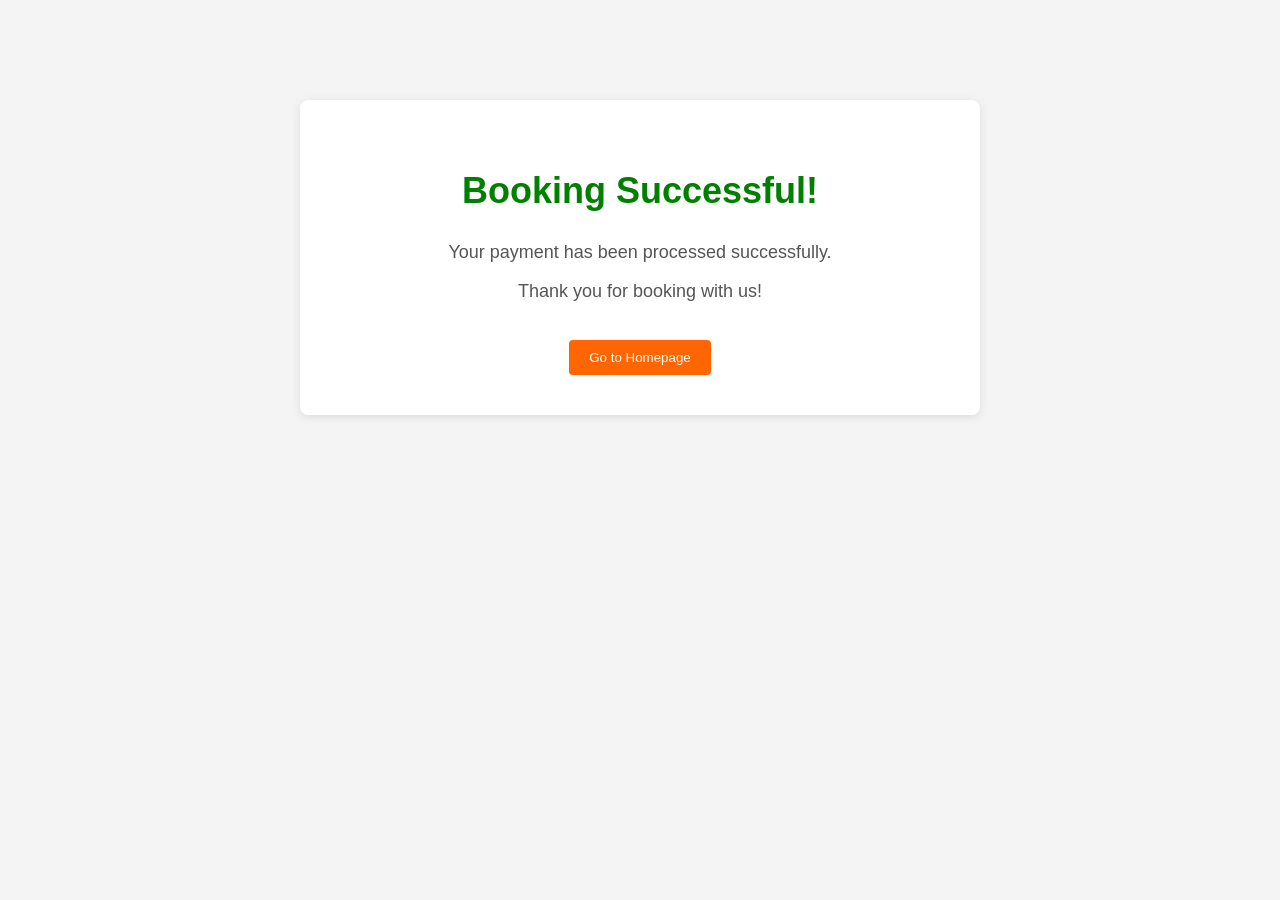
<file: VS/confirmation.html>
<!DOCTYPE html>
<html lang="en">
<head>
    <meta charset="UTF-8">
    <meta name="viewport" content="width=device-width, initial-scale=1.0">
    <title>Booking Successful</title>
    <style>
        body {
            font-family: Arial, sans-serif;
            background-color: #f4f4f4;
            text-align: center;
            margin: 0;
            padding: 0;
        }
        .container {
            margin: 0 auto;
            max-width: 600px;
            padding: 40px;
            background-color: white;
            border-radius: 8px;
            box-shadow: 0 2px 10px rgba(0, 0, 0, 0.1);
            margin-top: 100px;
        }
        h2 {
            color: green;
            font-size: 36px;
        }
        p {
            font-size: 18px;
            color: #555;
        }
        .btn {
            margin-top: 20px;
            padding: 10px 20px;
            background-color: #FF6600;
            color: white;
            border: none;
            border-radius: 4px;
            cursor: pointer;
        }
        .btn:hover {
            background-color: #FF6600;
        }
    </style>
</head>
<body>

<div class="container">
    <h2>Booking Successful!</h2>
    <p>Your payment has been processed successfully.</p>
    <p>Thank you for booking with us!</p>
    <button class="btn" onclick="window.location.href='index.html'">Go to Homepage</button>
</div>

</body>
</html>
</file>
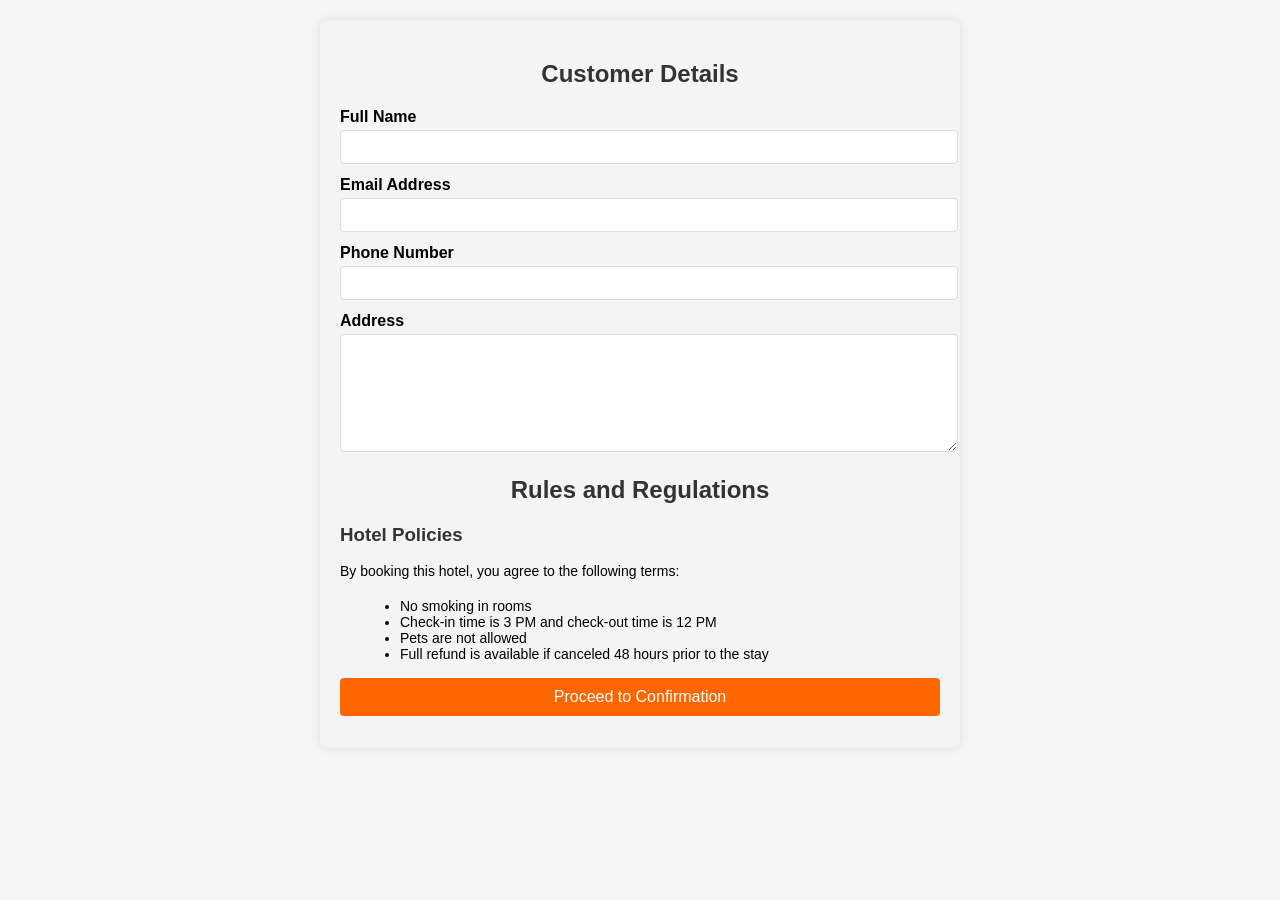
<file: VS/customer_details.html>
<!DOCTYPE html>
<html lang="en">
<head>
    <meta charset="UTF-8">
    <meta name="viewport" content="width=device-width, initial-scale=1.0">
    <title>Customer Details</title>
    <style>
         :root {
            --orange: #FF6600; /* Primary orange color */
            --dark-orange: #CC5200; /* Darker orange for hover */
            --light-grey: #F5F5F5; /* Light grey for background */
            --soft-beige: #FAF3E0; /* Soft beige for sections */
            --dark-charcoal: #333333; /* Dark color for text */
        }

        body {
            font-family: Arial, sans-serif;
            background-color: var(--light-grey); /* Light grey background */
            margin: 0;
            padding: 20px;
        }
        .container {
            margin: 0 auto;
            max-width: 600px;
            padding: 20px;
            background-color: #f4f4f4;
            border-radius: 8px;
            box-shadow: 0 0 10px rgba(0, 0, 0, 0.1);
        }
        
        .form-group {
            margin-bottom: 12px;
        }
        .form-group label {
            display: block;
            margin-bottom: 4px;
            font-weight: bold;
        }
        .form-group input, .form-group textarea {
            width: 100%;
            padding: 8px;
            border: 1px solid #ddd;
            border-radius: 4px;
            font-size: 14px;
        }
        .form-group textarea {
            height: 100px;
        }
        .form-group button {
            width: 100%;
            padding: 10px;
            background-color:#FF6600;;
            color: white;
            border: none;
            border-radius: 4px;
            cursor: pointer;
            font-size: 16px;
            transition: background-color 0.3s ease;
        }
        .form-group button:hover {
            background-color:var(--dark-orange);
        }
        h2 {
            text-align: center;
            color: #333;
        }
        .rules {
            margin-top: 20px;
        }
        .rules h3 {
            margin-bottom: 10px;
            color: var(--dark-charcoal)
        }
        .rules p {
            font-size: 14px;
            line-height: 1.6;
        }
        .rules ul {
            list-style-type: disc;
            margin-left: 20px; /* Indent for bullet points */
        }

        .rules li {
            font-size: 14px; /* Set font size for list items */
        }
    </style>
</head>
<body>

<div class="container">
    <h2>Customer Details</h2>
    <form action="payment_details.html" method="POST">
        <div class="form-group">
            <label for="name">Full Name</label>
            <input type="text" id="name" name="name" required>
        </div>

        <div class="form-group">
            <label for="email">Email Address</label>
            <input type="email" id="email" name="email" required>
        </div>

        <div class="form-group">
            <label for="phone">Phone Number</label>
            <input type="tel" id="phone" name="phone" required>
        </div>

        <div class="form-group">
            <label for="address">Address</label>
            <textarea id="address" name="address" required></textarea>
        </div>

        <h2>Rules and Regulations</h2>
        <div class="rules">
            <h3>Hotel Policies</h3>
            <p>By booking this hotel, you agree to the following terms:</p>
            <ul>
                <li>No smoking in rooms</li>
                <li>Check-in time is 3 PM and check-out time is 12 PM</li>
                <li>Pets are not allowed</li>
                <li>Full refund is available if canceled 48 hours prior to the stay</li>
            </ul>
        </div>

        <div class="form-group">
            <a href="payment_details.html"><button type="button">Proceed to Confirmation</button></a>
        </div>
    </form>
</div>

</body>
</html>
</file>
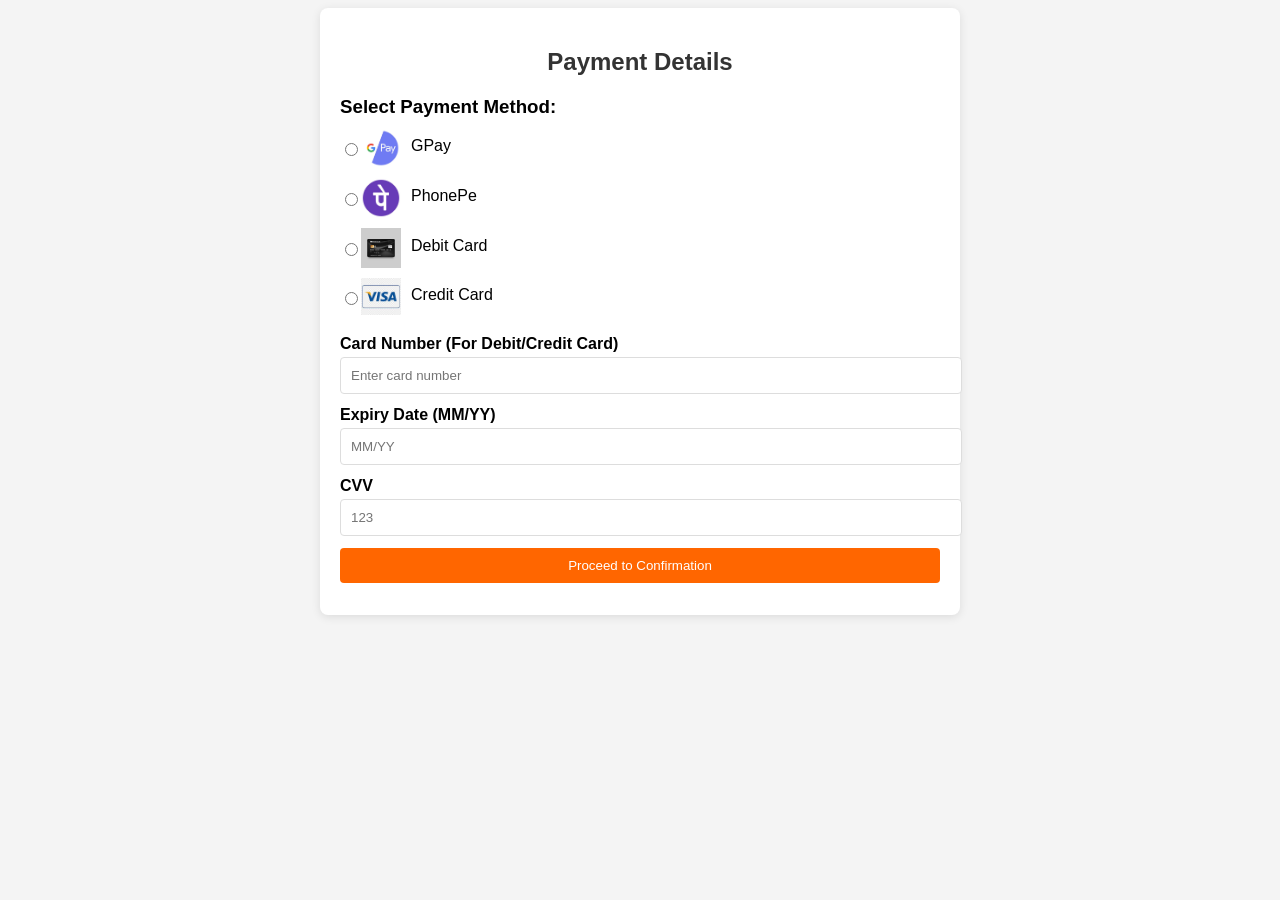
<file: VS/payment_details.html>
<!DOCTYPE html>
<html lang="en">
<head>
    <meta charset="UTF-8">
    <meta name="viewport" content="width=device-width, initial-scale=1.0">
    <title>Payment Details</title>
    <style>
        body {
            font-family: Arial, sans-serif;
            background-color: #f4f4f4;
        }
        .container {
            margin: 0 auto;
            max-width: 600px;
            padding: 20px;
            background-color: white;
            border-radius: 8px;
            box-shadow: 0 2px 10px rgba(0, 0, 0, 0.1);
        }
        h2 {
            text-align: center;
            color: #333;
        }
        .form-group {
            margin-bottom: 12px;
        }
        .form-group label {
            display: block;
            margin-bottom: 4px;
            font-weight: bold;
        }
        .form-group input[type="text"], .form-group input[type="number"], .form-group select {
            width: 100%;
            padding: 10px;
            border: 1px solid #ddd;
            border-radius: 4px;
        }
        .form-group select {
            height: 40px;
        }
        .form-group button {
            width: 100%;
            padding: 10px;
            background-color: #FF6600;
            color: white;
            border: none;
            border-radius: 4px;
            cursor: pointer;
        }
        .form-group button:hover {
            background-color: #FF6600;
        }
        .payment-methods {
            margin: 20px 0;
        }
        .payment-methods h3 {
            margin-bottom: 10px;
        }
        .payment-method label {
            margin-right: 10px;
            font-weight: normal;
        }
        .payment-method {
            display: flex;
            align-items: center;
            margin-bottom: 10px;
        }
        .payment-method img {
            width: 40px;
            height: auto;
            margin-right: 10px;
        }
        .upi-details {
            display: none;
        }
    </style>
    <script>
        function toggleUPIField() {
            var paymentMethods = document.getElementsByName('payment_method');
            var upiField = document.getElementById('upi-details');
            var cardDetails = document.getElementById('card-details');
            var isUPI = false;

            for (var i = 0; i < paymentMethods.length; i++) {
                if (paymentMethods[i].checked) {
                    if (paymentMethods[i].value === 'gpay' || paymentMethods[i].value === 'phonepe') {
                        isUPI = true;
                    }
                }
            }

            if (isUPI) {
                upiField.style.display = 'block';
                cardDetails.style.display = 'none';
            } else {
                upiField.style.display = 'none';
                cardDetails.style.display = 'block';
            }
        }
    </script>
</head>
<body>

<div class="container">
    <h2>Payment Details</h2>
    <form action="confirmation.html" method="POST">
        <!-- Payment Method Selection -->
        <div class="form-group payment-methods">
            <h3>Select Payment Method:</h3>

            <div class="payment-method">
                <input type="radio" name="payment_method" value="gpay" onclick="toggleUPIField()" required>
                <img src="gpay.jpeg" alt="GPay">
                <label>GPay</label>
            </div>

            <div class="payment-method">
                <input type="radio" name="payment_method" value="phonepe" onclick="toggleUPIField()">
                <img src="phonepe.jpeg" alt="PhonePe">
                <label>PhonePe</label>
            </div>

            <div class="payment-method">
                <input type="radio" name="payment_method" value="debit_card" onclick="toggleUPIField()">
                <img src="debitcard.jpeg"Debit Card">
                <label>Debit Card</label>
            </div>

            <div class="payment-method">
                <input type="radio" name="payment_method" value="credit_card" onclick="toggleUPIField()">
                <img src="visa.jpg" alt="Credit Card">
                <label>Credit Card</label>
            </div>
        </div>

        <!-- UPI ID Field -->
        <div class="form-group upi-details" id="upi-details">
            <label for="upi_id">UPI ID</label>
            <input type="text" id="upi_id" name="upi_id" placeholder="Enter UPI ID">
        </div>

        <!-- Card Details -->
        <div id="card-details">
            <div class="form-group">
                <label for="card_number">Card Number (For Debit/Credit Card)</label>
                <input type="text" id="card_number" name="card_number" placeholder="Enter card number">
            </div>
            <div class="form-group">
                <label for="expiry">Expiry Date (MM/YY)</label>
                <input type="text" id="expiry" name="expiry" placeholder="MM/YY">
            </div>
            <div class="form-group">
                <label for="cvv">CVV</label>
                <input type="number" id="cvv" name="cvv" placeholder="123">
            </div>
        </div>

        <!-- Proceed Button -->
        <div class="form-group">
            <button type="submit">Proceed to Confirmation</button>
        </div>
    </form>
</div>

</body>
</html>
</file>
